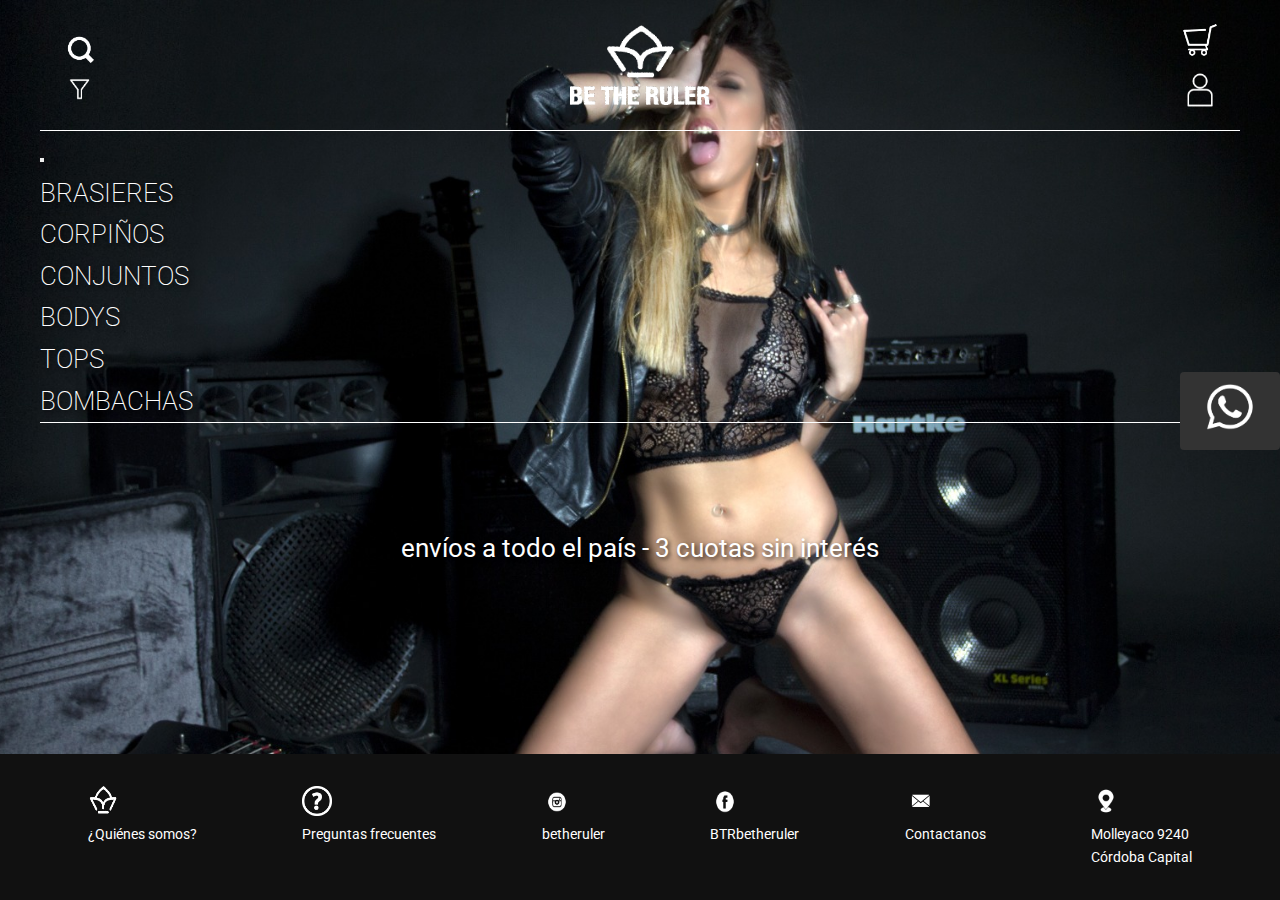
<file: index.html>
<!DOCTYPE html>
<html lang="es">

<head>
    <meta charset="UTF-8" />
    <meta name="viewport" content="width=device-width, initial-scale=1.0" />
    <!-- SEO -->
    <meta name="description" content="Lencería de diseño hecha en Córdoba Capital. Diseños únicos, cómodos y sensuales para mujeres fuertes y seguras. Envíos a todo el país.">
    <meta name="keywords" content="lencería de diseño, lencería Córdoba, ropa interior femenina, lencería sensual, lencería argentina, lencería artesanal, lencería hecha en Córdoba">
    <title>Be The Ruler | Lencería de diseño exclusiva en Córdoba Capital</title>
    <!-- Google font link -->
    <link href="https://fonts.googleapis.com/css2?family=Roboto:ital,wght@0,100..900;1,100..900&display=swap" rel="stylesheet">
    <!-- BS link -->
    <link href="https://cdn.jsdelivr.net/npm/bootstrap@5.3.6/dist/css/bootstrap.min.css" rel="stylesheet" integrity="sha384-4Q6Gf2aSP4eDXB8Miphtr37CMZZQ5oXLH2yaXMJ2w8e2ZtHTl7GptT4jmndRuHDT" crossorigin="anonymous">
    <!-- SASS link -->
    <link rel="stylesheet" href="./style/estilo.css" />
    <!-- Animate CSS link -->
    <link rel="stylesheet" href="https://cdnjs.cloudflare.com/ajax/libs/animate.css/4.1.1/animate.min.css"/>
</head>

<body>
    <!-- Header -->
    <header>
        <!-- estos iconos seran funcionales en el futuro-->
        <div class="top-bar">
            <div class="left-icons">
                <img src="./assets/img/icon-search.png" alt="Buscar" class="icon" />
                <img src="./assets/img/icon-filter.png" alt="Filtrar" class="icon" />
            </div>
            <a href="#" class="logo-container">
                <img src="./assets/img/logo.png" alt="Logo Be The Ruler" class="logo" />
            </a>
            <div class="right-icons">
                <img src="./assets/img/icon-cart.png" alt="Carrito" class="icon" />
                <img src="./assets/img/icon-user.png" alt="Usuario" class="icon" />
            </div>
        </div>

        <nav class="main-nav navbar navbar-expand-lg">
            <div class="container-fluid">
                <button class="navbar-toggler" type="button" data-bs-toggle="collapse" data-bs-target="#mainNavbar" aria-controls="mainNavbar" aria-expanded="false">
                    <span class="navbar-toggler-icon"></span>
                </button>

                <div class="marquee-container">
                    <span class="hero-text-mobile">envíos a todo el país - 3 cuotas sin interés</span>
                </div>

                <div class="collapse navbar-collapse" id="mainNavbar">
                    <ul class="navbar-nav w-100 justify-content-between">
                        <li class="nav-item">
                            <a class="nav-link" href="./pages/brasieres.html">BRASIERES</a>
                        </li>
                        <li class="nav-item">
                            <a class="nav-link" href="./pages/corpinios.html">CORPIÑOS</a>
                        </li>
                        <li class="nav-item">
                            <a class="nav-link" href="./pages/conjuntos.html">CONJUNTOS</a>
                        </li>
                        <li class="nav-item">
                            <a class="nav-link" href="./pages/bodys.html">BODYS</a>
                        </li>
                        <li class="nav-item">
                            <a class="nav-link" href="./pages/tops.html">TOPS</a>
                        </li>
                        <li class="nav-item">
                            <a class="nav-link" href="./pages/bombachas.html">BOMBACHAS</a>
                        </li>
                    </ul>
                </div>
            </div>
        </nav>
    </header>

    <!-- Imagen principal -->
    <main>
        <section class="hero">
            <p class="hero-text">envíos a todo el país - 3 cuotas sin interés</p>
        </section>
    </main>
    <div class="whatsapp-container">
        <a href="https://wa.me/5493513220210" target="_blank" rel="noopener noreferrer">
            <img src="./assets/img/icon-whatsapp.png" alt="WhatsApp" class="whatsapp-icon" />
        </a>
    </div>

    <!-- Footer -->
    <footer>
        <div class="footer-content">
            <!-- Todos estos iconos seran funcionales en el futuro-->
            <div class="footer-item">
                <a href="./pages/nosotros.html">
                    <img src="./assets/img/icon-logo-footer.png" alt="Quienes somos" />
                    <p>¿Quiénes somos?</p>
                </a>
            </div>
            <div class="footer-item">
                <a href="./pages/faqs.html">
                    <img src="./assets/img/icon-question.png" alt="Preguntas frecuentes" />
                    <p>Preguntas frecuentes</p>
                </a>
            </div>
            <div class="footer-item">
                <a href="https://www.instagram.com/betheruler/" target="_blank">
                    <img src="./assets/img/icon-instagram.png" alt="Instagram" />
                    <p>betheruler</p>
                </a>
            </div>
            <div class="footer-item">
                <a href="https://www.facebook.com/BTRbetheruler" target="_blank">
                    <img src="./assets/img/icon-facebook.png" alt="Facebook" />
                    <p>BTRbetheruler</p>
                </a>
            </div>
            <div class="footer-item">
                <a href="./pages/contacto.html">
                    <img src="./assets/img/icon-email.png" alt="Contacto" />
                    <p>Contactanos</p>
                </a>
            </div>
            <div class="footer-item">
                <a href="./pages/ubicacion.html">
                    <img src="./assets/img/icon-location.png" alt="Ubicación" />
                    <p>Molleyaco 9240<br />Córdoba Capital</p>
                </a>
            </div>
        </div>
    </footer>
    <!-- BS script -->
    <script src="https://cdn.jsdelivr.net/npm/bootstrap@5.3.6/dist/js/bootstrap.bundle.min.js" integrity="sha384-j1CDi7MgGQ12Z7Qab0qlWQ/Qqz24Gc6BM0thvEMVjHnfYGF0rmFCozFSxQBxwHKO" crossorigin="anonymous"></script>
</body>

</html>
</file>
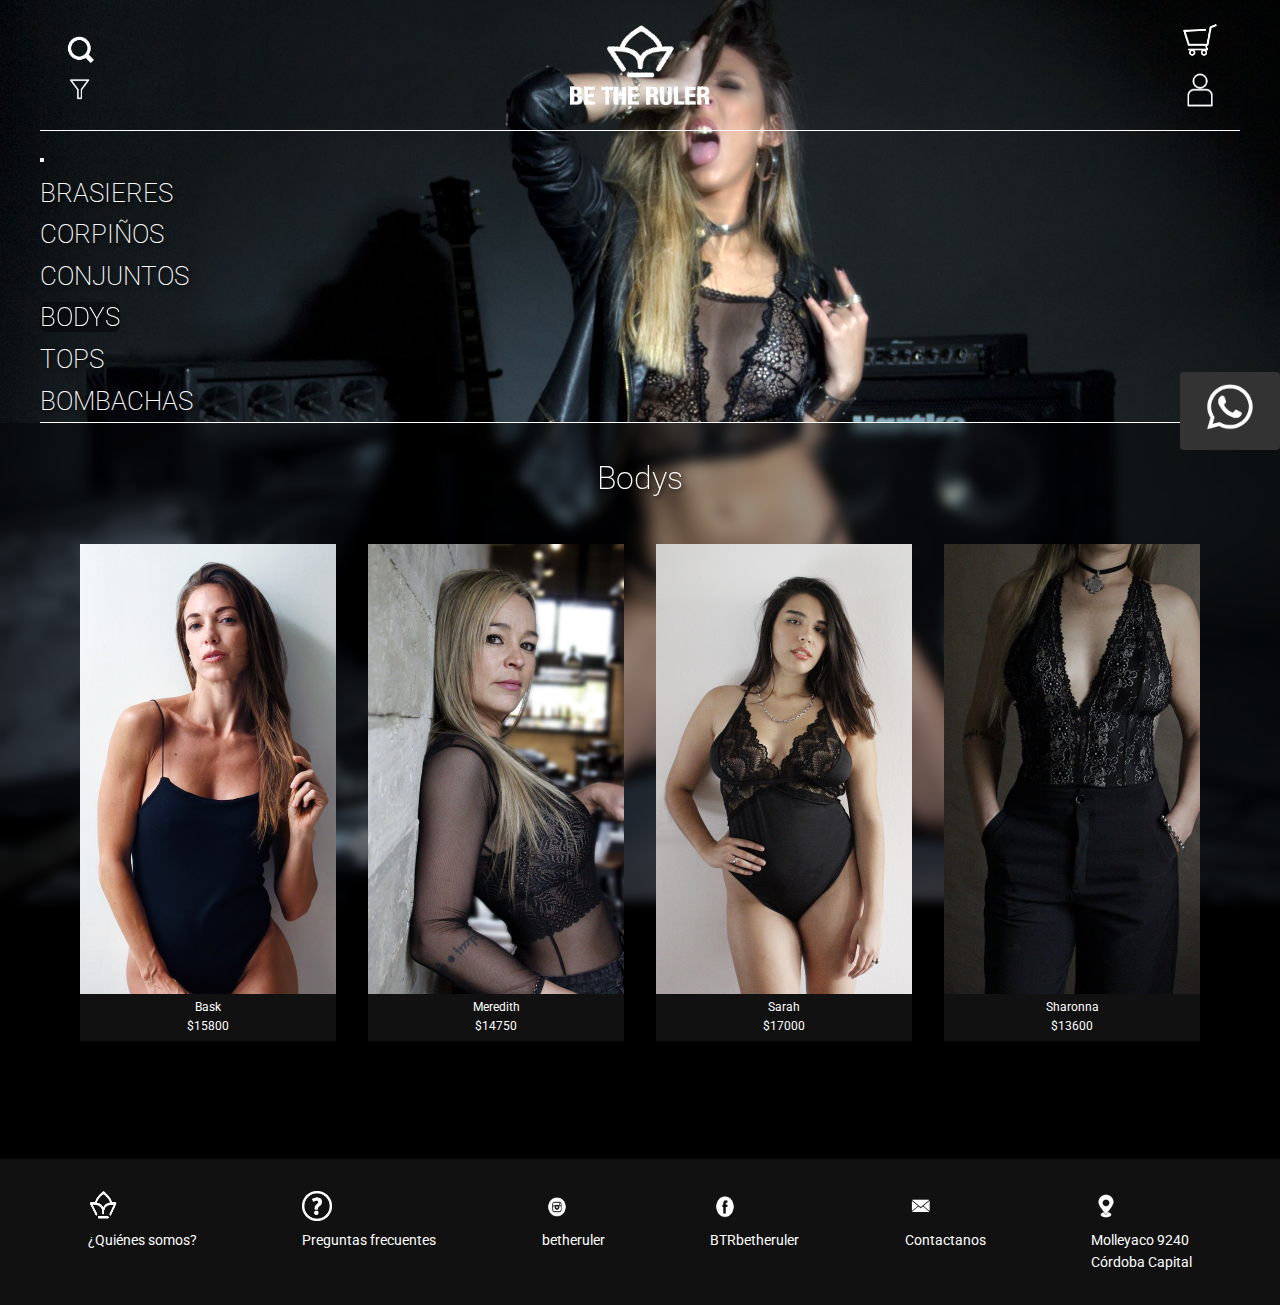
<file: pages/bodys.html>
<!DOCTYPE html>
<html lang="es">

<head>
    <meta charset="UTF-8" />
    <meta name="viewport" content="width=device-width, initial-scale=1.0" />
    <!-- SEO -->
    <meta name="description" content="Explorá nuestra colección de bodys de lencería de diseño. Sensuales, cómodos y hechos en Córdoba con materiales de alta calidad.">
    <meta name="keywords" content="bodys de lencería, lencería sensual, bodys cómodos, lencería de diseño Córdoba, ropa interior femenina, bodys de encaje, bodys hechos en Argentina">
    <title>Be The Ruler | Bodys de lencería sensual y cómoda en Córdoba</title>
    <!-- Google font link -->
    <link href="https://fonts.googleapis.com/css2?family=Roboto:ital,wght@0,100..900;1,100..900&display=swap" rel="stylesheet">
     <!-- BS link -->
     <link href="https://cdn.jsdelivr.net/npm/bootstrap@5.3.6/dist/css/bootstrap.min.css" rel="stylesheet" integrity="sha384-4Q6Gf2aSP4eDXB8Miphtr37CMZZQ5oXLH2yaXMJ2w8e2ZtHTl7GptT4jmndRuHDT" crossorigin="anonymous">
     <!-- SASS link -->
     <link rel="stylesheet" href="../style/estilo.css" />
     <!-- Animate CSS link -->
    <link rel="stylesheet" href="https://cdnjs.cloudflare.com/ajax/libs/animate.css/4.1.1/animate.min.css"/>
</head>

<body>
    <!-- Header -->
    <header>
        <div class="top-bar">
            <div class="left-icons">
                <img src="../assets/img/icon-search.png" alt="Buscar" class="icon" />
                <img src="../assets/img/icon-filter.png" alt="Filtrar" class="icon" />
            </div>
            <a href="../index.html" class="logo-container">
                <img src="../assets/img/logo.png" alt="Logo Be The Ruler" class="logo" />
            </a>
            <div class="right-icons">
                <img src="../assets/img/icon-cart.png" alt="Carrito" class="icon" />
                <img src="../assets/img/icon-user.png" alt="Usuario" class="icon" />
            </div>
        </div>

         <nav class="main-nav navbar navbar-expand-lg">
            <div class="container-fluid">
                <button class="navbar-toggler" type="button" data-bs-toggle="collapse" data-bs-target="#mainNavbar" aria-controls="mainNavbar" aria-expanded="false">
                    <span class="navbar-toggler-icon"></span>
                </button>
                <span class="mobile-title">BODYS</span>

                <div class="collapse navbar-collapse" id="mainNavbar">
                    <ul class="navbar-nav w-100 justify-content-between">
                        <li class="nav-item">
                            <a class="nav-link" href="../pages/brasieres.html">BRASIERES</a>
                        </li>
                        <li class="nav-item">
                            <a class="nav-link" href="../pages/corpinios.html">CORPIÑOS</a>
                        </li>
                        <li class="nav-item">
                            <a class="nav-link" href="../pages/conjuntos.html">CONJUNTOS</a>
                        </li>
                        <li class="nav-item">
                            <a class="nav-link active" href="#">BODYS</a>
                        </li>
                        <li class="nav-item">
                            <a class="nav-link" href="../pages/tops.html">TOPS</a>
                        </li>
                        <li class="nav-item">
                            <a class="nav-link" href="../pages/bombachas.html">BOMBACHAS</a>
                        </li>
                    </ul>
                </div>
            </div>
        </nav>
    </header>

    <main class="main-content">
        <!-- cada producto llevará a una pagina detalle -->
        <h1 class="title-section">Bodys</h1>
        <section class="product-grid">
            <article class="product-card">
                <img src="../assets/img/bodys/bask.jpg" alt=" Body negro de tela waffle bask" />
                <div class="product-info">
                    <p>Bask</p>
                    <p>$15800</p>
                </div>
            </article>

            <article class="product-card">
                <img src="../assets/img/bodys/meredith.jpg" alt="Body negro de microtul meredith" />
                <div class="product-info">
                    <p>Meredith</p>
                    <p>$14750</p>
                </div>
            </article>

            <article class="product-card">
                <img src="../assets/img/bodys/sarah.jpg" alt="Body negro de lycra y puntilla sarah" />
                <div class="product-info">
                    <p>Sarah</p>
                    <p>$17000</p>
                </div>
            </article>

            <article class="product-card">
                <img src="../assets/img/bodys/sharonna.jpg" alt="Body negro de lycra y puntilla sharonna" />
                <div class="product-info">
                    <p>Sharonna</p>
                    <p>$13600</p>
                </div>
            </article>
        </section>
    </main>
    <div class="whatsapp-container">
        <a href="https://wa.me/5493513220210" target="_blank" rel="noopener noreferrer">
            <img src="../assets/img/icon-whatsapp.png" alt="WhatsApp" class="whatsapp-icon" />
        </a>
    </div>

    <!-- Footer -->
    <footer>
        <div class="footer-content">
            <div class="footer-item">
                <a href="../pages/nosotros.html">
                    <img src="../assets/img/icon-logo-footer.png" alt="Quienes somos" />
                    <p>¿Quiénes somos?</p>
                </a>
            </div>
            <div class="footer-item">
                <a href="../pages/faqs.html">
                    <img src="../assets/img/icon-question.png" alt="Preguntas frecuentes" />
                    <p>Preguntas frecuentes</p>
                </a>
            </div>
            <div class="footer-item">
                <a href="https://www.instagram.com/betheruler/" target="_blank">
                    <img src="../assets/img/icon-instagram.png" alt="Instagram" />
                    <p>betheruler</p>
                </a>
            </div>
            <div class="footer-item">
                <a href="https://www.facebook.com/BTRbetheruler" target="_blank">
                    <img src="../assets/img/icon-facebook.png" alt="Facebook" />
                    <p>BTRbetheruler</p>
                </a>
            </div>
            <div class="footer-item">
                <a href="../pages/contacto.html">
                    <img src="../assets/img/icon-email.png" alt="Contacto" />
                    <p>Contactanos</p>
                </a>
            </div>
            <div class="footer-item">
                <a href="../pages/ubicacion.html">
                    <img src="../assets/img/icon-location.png" alt="Ubicación" />
                    <p>Molleyaco 9240<br />Córdoba Capital</p>
                </a>
            </div>
        </div>
    </footer>
    <!-- BS script -->
    <script src="https://cdn.jsdelivr.net/npm/bootstrap@5.3.6/dist/js/bootstrap.bundle.min.js" integrity="sha384-j1CDi7MgGQ12Z7Qab0qlWQ/Qqz24Gc6BM0thvEMVjHnfYGF0rmFCozFSxQBxwHKO" crossorigin="anonymous"></script>
</body>

</html>
</file>
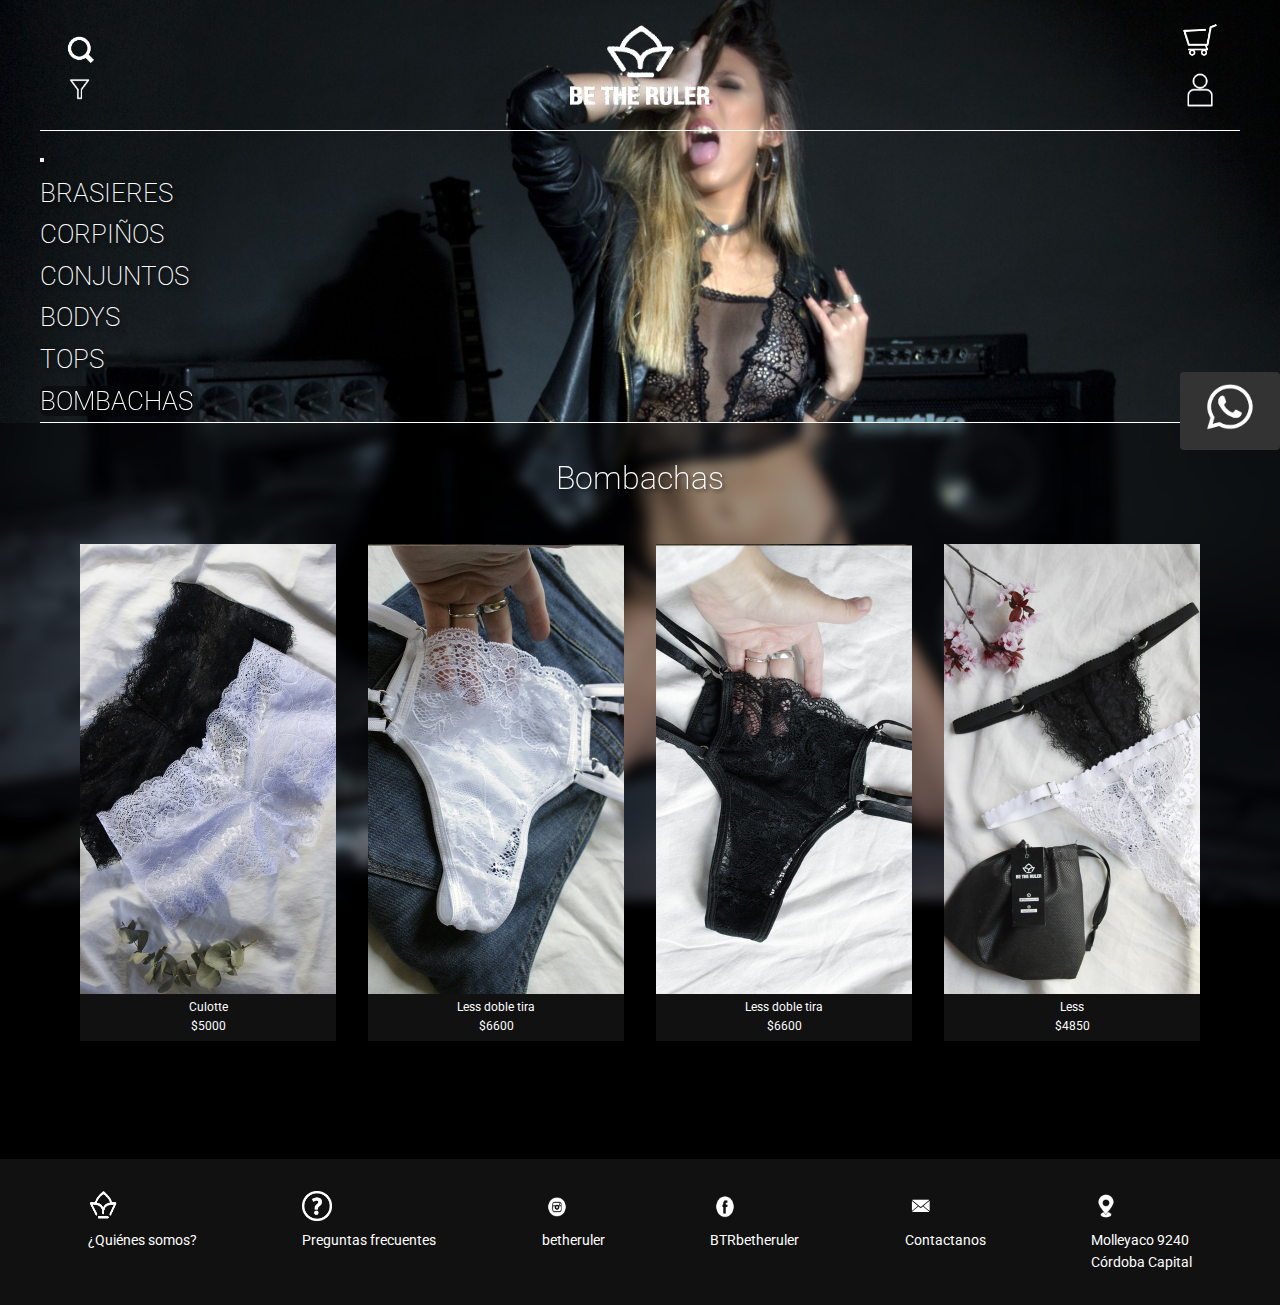
<file: pages/bombachas.html>
<!DOCTYPE html>
<html lang="es">

<head>
    <meta charset="UTF-8" />
    <meta name="viewport" content="width=device-width, initial-scale=1.0" />
    <!-- SEO -->
    <meta name="description" content="Descubrí nuestras bombachas de diseño: cómodas, sensuales y confeccionadas en Córdoba con materiales premium. Para mujeres auténticas y seguras.">
    <meta name="keywords" content="bombachas de diseño, lencería femenina, ropa interior cómoda, bombachas sensuales, lencería Córdoba, bombachas hechas en Argentina, ropa interior artesanal">
    <title>Be The Ruler | Bombachas de diseño en Córdoba</title>
    <!-- Google font link -->
    <link href="https://fonts.googleapis.com/css2?family=Roboto:ital,wght@0,100..900;1,100..900&display=swap" rel="stylesheet">
    <!-- BS link -->
    <link href="https://cdn.jsdelivr.net/npm/bootstrap@5.3.6/dist/css/bootstrap.min.css" rel="stylesheet" integrity="sha384-4Q6Gf2aSP4eDXB8Miphtr37CMZZQ5oXLH2yaXMJ2w8e2ZtHTl7GptT4jmndRuHDT" crossorigin="anonymous">
    <!-- SASS link -->
    <link rel="stylesheet" href="../style/estilo.css" />
    <!-- Animate CSS link -->
    <link rel="stylesheet" href="https://cdnjs.cloudflare.com/ajax/libs/animate.css/4.1.1/animate.min.css"/>
</head>

<body>
    <!-- Header -->
    <header>
        <div class="top-bar">
            <div class="left-icons">
                <img src="../assets/img/icon-search.png" alt="Buscar" class="icon" />
                <img src="../assets/img/icon-filter.png" alt="Filtrar" class="icon" />
            </div>
            <a href="../index.html" class="logo-container">
                <img src="../assets/img/logo.png" alt="Logo Be The Ruler" class="logo" />
            </a>
            <div class="right-icons">
                <img src="../assets/img/icon-cart.png" alt="Carrito" class="icon" />
                <img src="../assets/img/icon-user.png" alt="Usuario" class="icon" />
            </div>
        </div>

        <nav class="main-nav navbar navbar-expand-lg">
            <div class="container-fluid">
                <button class="navbar-toggler" type="button" data-bs-toggle="collapse" data-bs-target="#mainNavbar" aria-controls="mainNavbar" aria-expanded="false">
                    <span class="navbar-toggler-icon"></span>
                </button>
                <span class="mobile-title">BOMBACHAS</span>

                <div class="collapse navbar-collapse" id="mainNavbar">
                    <ul class="navbar-nav w-100 justify-content-between">
                        <li class="nav-item">
                            <a class="nav-link" href="../pages/brasieres.html">BRASIERES</a>
                        </li>
                        <li class="nav-item">
                            <a class="nav-link" href="../pages/corpinios.html">CORPIÑOS</a>
                        </li>
                        <li class="nav-item">
                            <a class="nav-link" href="../pages/conjuntos.html">CONJUNTOS</a>
                        </li>
                        <li class="nav-item">
                            <a class="nav-link" href="../pages/bodys.html">BODYS</a>
                        </li>
                        <li class="nav-item">
                            <a class="nav-link" href="../pages/tops.html">TOPS</a>
                        </li>
                        <li class="nav-item">
                            <a class="nav-link active" href="#">BOMBACHAS</a>
                        </li>
                    </ul>
                </div>
            </div>
        </nav>
    </header>

    <main class="main-content">
        <!-- cada producto llevará a una pagina detalle -->
        <h1 class="title-section">Bombachas</h1>
        <section class="product-grid">
            <article class="product-card">
                <img src="../assets/img/bombachas/culotte.jpg" alt="Pack de culottes blanco y negro de puntilla" />
                <div class="product-info">
                    <p>Culotte</p>
                    <p>$5000</p>
                </div>
            </article>

            <article class="product-card">
                <img src="../assets/img/bombachas/doble-tira-blanco.jpg" alt="Less blanco doble tira de puntilla y lycra" />
                <div class="product-info">
                    <p>Less doble tira</p>
                    <p>$6600</p>
                </div>
            </article>

            <article class="product-card">
                <img src="../assets/img/bombachas/doble-tira.jpg" alt="Less negro doble tira de puntilla y lycra" />
                <div class="product-info">
                    <p>Less doble tira</p>
                    <p>$6600</p>
                </div>
            </article>

            <article class="product-card">
                <img src="../assets/img/bombachas/less.jpg" alt="Pack de less blanco y negro de puntilla" />
                <div class="product-info">
                    <p>Less</p>
                    <p>$4850</p>
                </div>
            </article>
        </section>
    </main>
    <div class="whatsapp-container">
        <a href="https://wa.me/5493513220210" target="_blank" rel="noopener noreferrer">
            <img src="../assets/img/icon-whatsapp.png" alt="WhatsApp" class="whatsapp-icon" />
        </a>
    </div>

    <!-- Footer -->
    <footer>
        <div class="footer-content">
            <div class="footer-item">
                <a href="../pages/nosotros.html">
                    <img src="../assets/img/icon-logo-footer.png" alt="Quienes somos" />
                    <p>¿Quiénes somos?</p>
                </a>
            </div>
            <div class="footer-item">
                <a href="../pages/faqs.html">
                    <img src="../assets/img/icon-question.png" alt="Preguntas frecuentes" />
                    <p>Preguntas frecuentes</p>
                </a>
            </div>
            <div class="footer-item">
                <a href="https://www.instagram.com/betheruler/" target="_blank">
                    <img src="../assets/img/icon-instagram.png" alt="Instagram" />
                    <p>betheruler</p>
                </a>
            </div>
            <div class="footer-item">
                <a href="https://www.facebook.com/BTRbetheruler" target="_blank">
                    <img src="../assets/img/icon-facebook.png" alt="Facebook" />
                    <p>BTRbetheruler</p>
                </a>
            </div>
            <div class="footer-item">
                <a href="../pages/contacto.html">
                    <img src="../assets/img/icon-email.png" alt="Contacto" />
                    <p>Contactanos</p>
                </a>
            </div>
            <div class="footer-item">
                <a href="../pages/ubicacion.html">
                    <img src="../assets/img/icon-location.png" alt="Ubicación" />
                    <p>Molleyaco 9240<br />Córdoba Capital</p>
                </a>
            </div>
        </div>
    </footer>
    <!-- BS script -->
    <script src="https://cdn.jsdelivr.net/npm/bootstrap@5.3.6/dist/js/bootstrap.bundle.min.js" integrity="sha384-j1CDi7MgGQ12Z7Qab0qlWQ/Qqz24Gc6BM0thvEMVjHnfYGF0rmFCozFSxQBxwHKO" crossorigin="anonymous"></script>
</body>

</html>
</file>
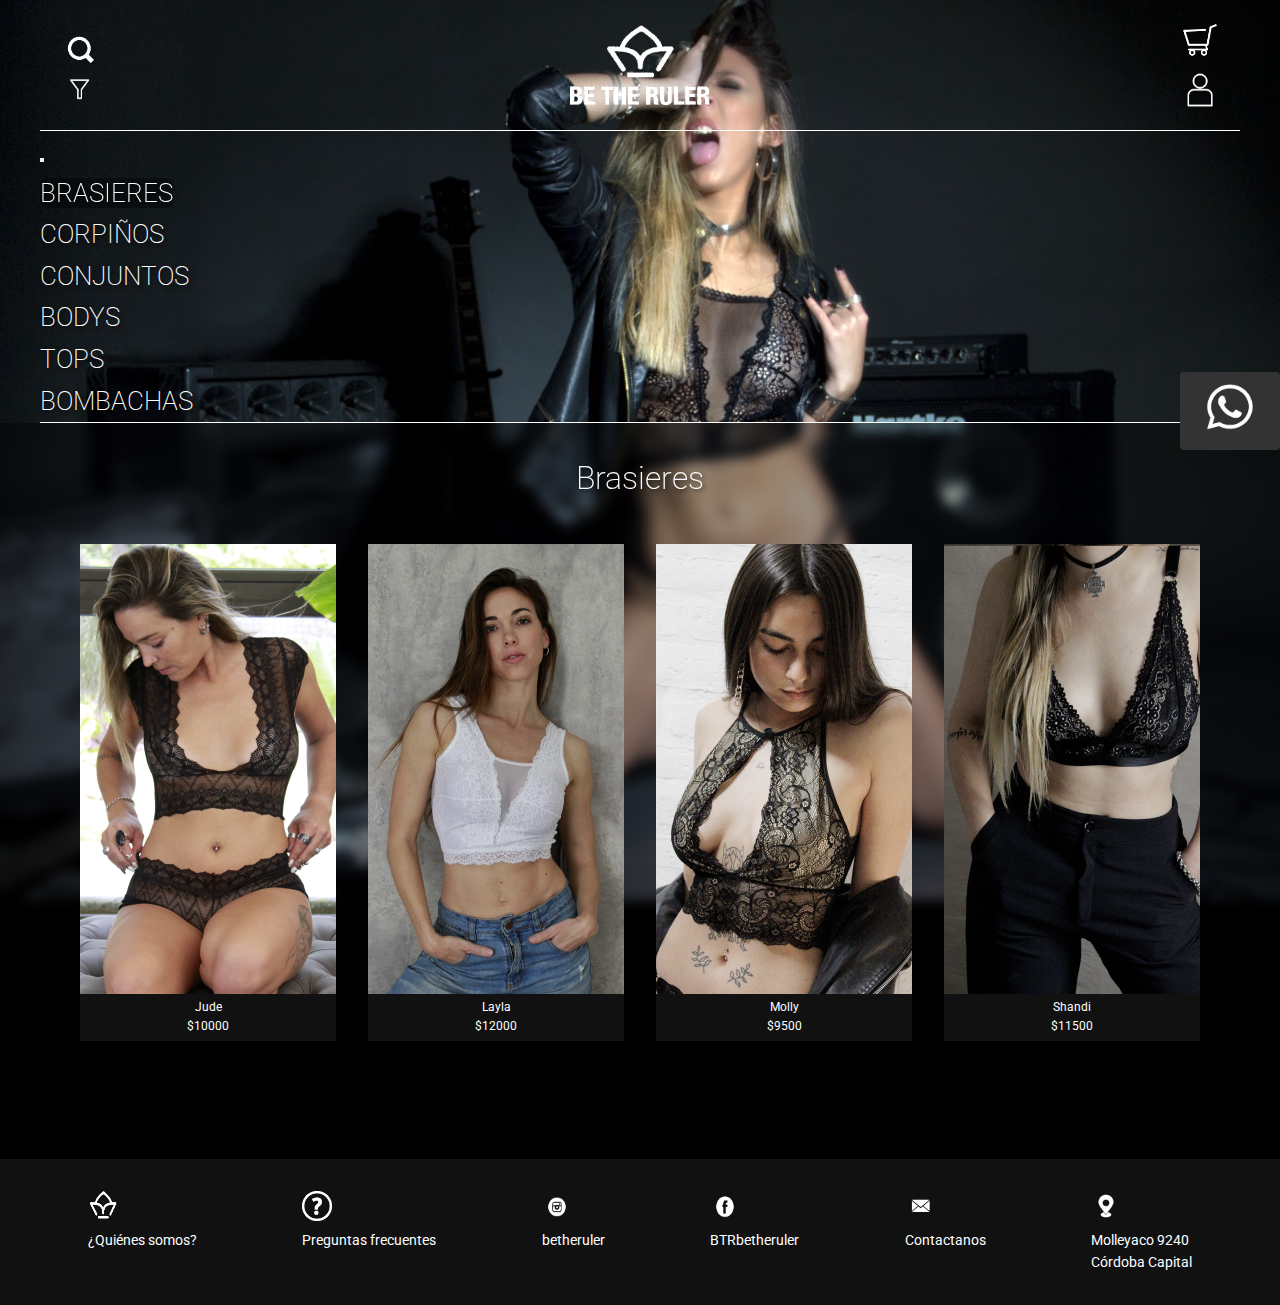
<file: pages/brasieres.html>
<!DOCTYPE html>
<html lang="es">

<head>
    <meta charset="UTF-8" />
    <meta name="viewport" content="width=device-width, initial-scale=1.0" />
    <!-- SEO -->
    <meta name="description" content="Brasieres de diseño únicos, confeccionados en Córdoba con materiales de alta calidad. Comodidad, estilo y sensualidad en cada prenda.">
    <meta name="keywords" content="brasieres de diseño, corpiños de lencería, lencería Córdoba, brasieres sensuales, ropa interior femenina, brasieres cómodos, brasieres hechos en Argentina">
    <title>Be The Ruler | Brasieres de alta calidad y diseño en Córdoba</title>
    <!-- Google font link -->
    <link href="https://fonts.googleapis.com/css2?family=Roboto:ital,wght@0,100..900;1,100..900&display=swap" rel="stylesheet">
    <!-- BS link -->
    <link href="https://cdn.jsdelivr.net/npm/bootstrap@5.3.6/dist/css/bootstrap.min.css" rel="stylesheet" integrity="sha384-4Q6Gf2aSP4eDXB8Miphtr37CMZZQ5oXLH2yaXMJ2w8e2ZtHTl7GptT4jmndRuHDT" crossorigin="anonymous">
    <!-- SASS link -->
    <link rel="stylesheet" href="../style/estilo.css" />
    <!-- Animate CSS link -->
    <link rel="stylesheet" href="https://cdnjs.cloudflare.com/ajax/libs/animate.css/4.1.1/animate.min.css"/>
</head>

<body>
    <!-- Header -->
    <header>
        <div class="top-bar">
            <div class="left-icons">
                <img src="../assets/img/icon-search.png" alt="Buscar" class="icon" />
                <img src="../assets/img/icon-filter.png" alt="Filtrar" class="icon" />
            </div>
            <a href="../index.html" class="logo-container">
                <img src="../assets/img/logo.png" alt="Logo Be The Ruler" class="logo" />
            </a>
            <div class="right-icons">
                <img src="../assets/img/icon-cart.png" alt="Carrito" class="icon" />
                <img src="../assets/img/icon-user.png" alt="Usuario" class="icon" />
            </div>
        </div>

        <nav class="main-nav navbar navbar-expand-lg">
            <div class="container-fluid">
                <button class="navbar-toggler" type="button" data-bs-toggle="collapse" data-bs-target="#mainNavbar" aria-controls="mainNavbar" aria-expanded="false">
                    <span class="navbar-toggler-icon"></span>
                </button>
                <span class="mobile-title">BRASIERES</span>

                <div class="collapse navbar-collapse" id="mainNavbar">
                    <ul class="navbar-nav w-100 justify-content-between">
                        <li class="nav-item">
                            <a class="nav-link active" href="#">BRASIERES</a>
                        </li>
                        <li class="nav-item">
                            <a class="nav-link" href="../pages/corpinios.html">CORPIÑOS</a>
                        </li>
                        <li class="nav-item">
                            <a class="nav-link" href="../pages/conjuntos.html">CONJUNTOS</a>
                        </li>
                        <li class="nav-item">
                            <a class="nav-link" href="../pages/bodys.html">BODYS</a>
                        </li>
                        <li class="nav-item">
                            <a class="nav-link" href="../pages/tops.html">TOPS</a>
                        </li>
                        <li class="nav-item">
                            <a class="nav-link" href="../pages/bombachas.html">BOMBACHAS</a>
                        </li>
                    </ul>
                </div>
            </div>
        </nav>
    </header>

    <main class="main-content">
        <!-- cada producto llevará a una pagina detalle -->
        <h1 class="title-section">Brasieres</h1>
        <section class="product-grid">
            <article class="product-card">
                <img src="../assets/img/brasieres/jude.jpg" alt="Brasiere negro de puntilla jude" />
                <div class="product-info">
                    <p>Jude</p>
                    <p>$10000</p>
                </div>
            </article>

            <article class="product-card">
                <img src="../assets/img/brasieres/layla.jpg" alt="Brasiere blanco de puntilla y microtul layla" />
                <div class="product-info">
                    <p>Layla</p>
                    <p>$12000</p>
                </div>
            </article>

            <article class="product-card">
                <img src="../assets/img/brasieres/molly.jpg" alt="Brasiere negro de puntilla forrado con muselina molly" />
                <div class="product-info">
                    <p>Molly</p>
                    <p>$9500</p>
                </div>
            </article>

            <article class="product-card">
                <img src="../assets/img/brasieres/shandi.jpg" alt="Brasiere negro de puntilla forrado con muselina shandi" />
                <div class="product-info">
                    <p>Shandi</p>
                    <p>$11500</p>
                </div>
            </article>
        </section>
    </main>
    <div class="whatsapp-container">
        <a href="https://wa.me/5493513220210" target="_blank" rel="noopener noreferrer">
            <img src="../assets/img/icon-whatsapp.png" alt="WhatsApp" class="whatsapp-icon" />
        </a>
    </div>

    <!-- Footer -->
    <footer>
        <div class="footer-content">
            <div class="footer-item">
                <a href="../pages/nosotros.html">
                    <img src="../assets/img/icon-logo-footer.png" alt="Quienes somos" />
                    <p>¿Quiénes somos?</p>
                </a>
            </div>
            <div class="footer-item">
                <a href="../pages/faqs.html">
                    <img src="../assets/img/icon-question.png" alt="Preguntas frecuentes" />
                    <p>Preguntas frecuentes</p>
                </a>
            </div>
            <div class="footer-item">
                <a href="https://www.instagram.com/betheruler/" target="_blank">
                    <img src="../assets/img/icon-instagram.png" alt="Instagram" />
                    <p>betheruler</p>
                </a>
            </div>
            <div class="footer-item">
                <a href="https://www.facebook.com/BTRbetheruler" target="_blank">
                    <img src="../assets/img/icon-facebook.png" alt="Facebook" />
                    <p>BTRbetheruler</p>
                </a>
            </div>
            <div class="footer-item">
                <a href="../pages/contacto.html">
                    <img src="../assets/img/icon-email.png" alt="Contacto" />
                    <p>Contactanos</p>
                </a>
            </div>
            <div class="footer-item">
                <a href="../pages/ubicacion.html">
                    <img src="../assets/img/icon-location.png" alt="Ubicación" />
                    <p>Molleyaco 9240<br />Córdoba Capital</p>
                </a>
            </div>
        </div>
    </footer>
    <!-- BS script -->
    <script src="https://cdn.jsdelivr.net/npm/bootstrap@5.3.6/dist/js/bootstrap.bundle.min.js" integrity="sha384-j1CDi7MgGQ12Z7Qab0qlWQ/Qqz24Gc6BM0thvEMVjHnfYGF0rmFCozFSxQBxwHKO" crossorigin="anonymous"></script>
</body>

</html>
</file>
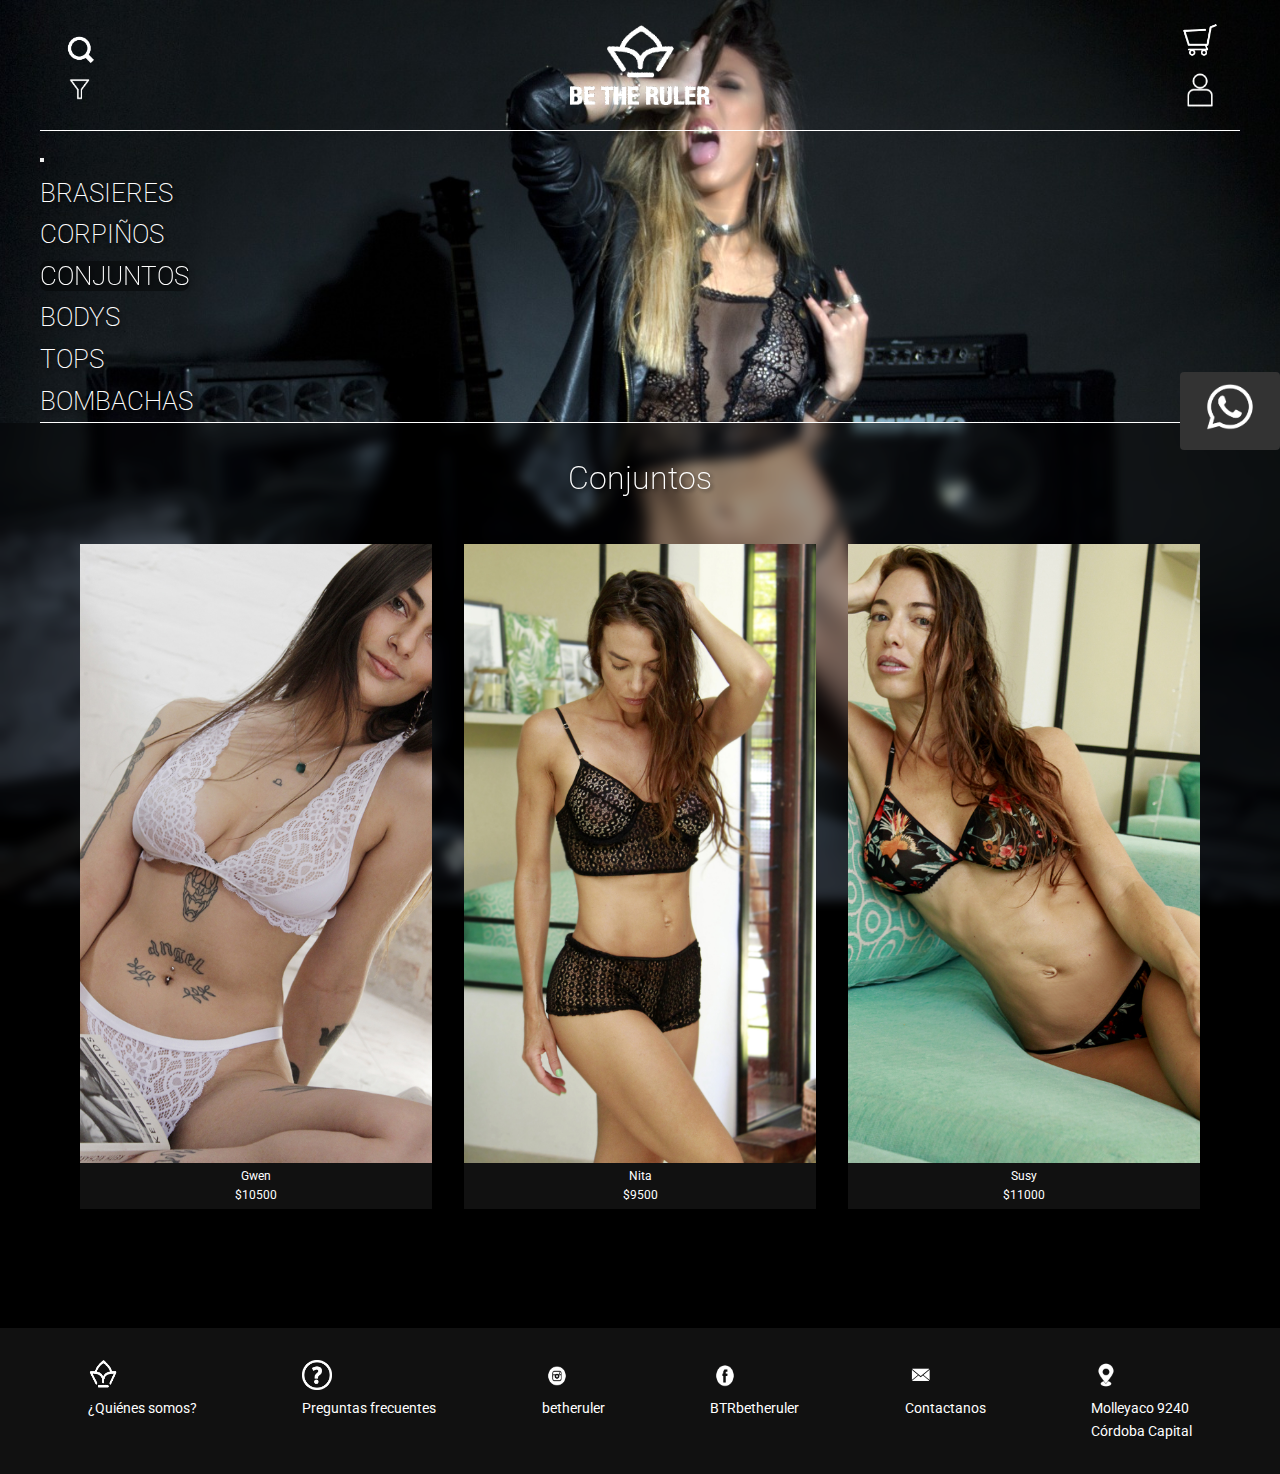
<file: pages/conjuntos.html>
<!DOCTYPE html>
<html lang="es">

<head>
    <meta charset="UTF-8" />
    <meta name="viewport" content="width=device-width, initial-scale=1.0" />
    <!-- SEO -->
    <meta name="description" content="Conjuntos de lencería de diseño exclusivos, confeccionados en Córdoba con detalles únicos y materiales premium para mujeres auténticas y seguras.">
    <meta name="keywords" content="conjuntos de lencería, lencería de diseño Córdoba, ropa interior femenina, conjuntos sensuales, lencería artesanal, conjuntos hechos en Argentina">
    <title>Be The Ruler | Conjuntos de lencería exclusivos en Córdoba</title>
    <!-- Google font link -->
    <link href="https://fonts.googleapis.com/css2?family=Roboto:ital,wght@0,100..900;1,100..900&display=swap" rel="stylesheet">
    <!-- BS link -->
    <link href="https://cdn.jsdelivr.net/npm/bootstrap@5.3.6/dist/css/bootstrap.min.css" rel="stylesheet" integrity="sha384-4Q6Gf2aSP4eDXB8Miphtr37CMZZQ5oXLH2yaXMJ2w8e2ZtHTl7GptT4jmndRuHDT" crossorigin="anonymous">
    <!-- SASS link -->
    <link rel="stylesheet" href="../style/estilo.css" />
    <!-- Animate CSS link -->
    <link rel="stylesheet" href="https://cdnjs.cloudflare.com/ajax/libs/animate.css/4.1.1/animate.min.css"/>
</head>

<body>
    <!-- Header -->
    <header>
       <div class="top-bar">
            <div class="left-icons">
                <img src="../assets/img/icon-search.png" alt="Buscar" class="icon" />
                <img src="../assets/img/icon-filter.png" alt="Filtrar" class="icon" />
            </div>
            <a href="../index.html" class="logo-container">
                <img src="../assets/img/logo.png" alt="Logo Be The Ruler" class="logo" />
            </a>
            <div class="right-icons">
                <img src="../assets/img/icon-cart.png" alt="Carrito" class="icon" />
                <img src="../assets/img/icon-user.png" alt="Usuario" class="icon" />
            </div>
        </div>

        <nav class="main-nav navbar navbar-expand-lg">
            <div class="container-fluid">
                <button class="navbar-toggler" type="button" data-bs-toggle="collapse" data-bs-target="#mainNavbar" aria-controls="mainNavbar" aria-expanded="false">
                    <span class="navbar-toggler-icon"></span>
                </button>
                <span class="mobile-title">CONJUNTOS</span>

                <div class="collapse navbar-collapse" id="mainNavbar">
                    <ul class="navbar-nav w-100 justify-content-between">
                        <li class="nav-item">
                            <a class="nav-link" href="../pages/brasieres.html">BRASIERES</a>
                        </li>
                        <li class="nav-item">
                            <a class="nav-link" href="../pages/corpinios.html">CORPIÑOS</a>
                        </li>
                        <li class="nav-item">
                            <a class="nav-link active" href="#">CONJUNTOS</a>
                        </li>
                        <li class="nav-item">
                            <a class="nav-link" href="../pages/bodys.html">BODYS</a>
                        </li>
                        <li class="nav-item">
                            <a class="nav-link" href="../pages/tops.html">TOPS</a>
                        </li>
                        <li class="nav-item">
                            <a class="nav-link" href="../pages/bombachas.html">BOMBACHAS</a>
                        </li>
                    </ul>
                </div>
            </div>
        </nav>
    </header>

   <main class="main-content">
        <!-- cada producto llevará a una pagina detalle -->
        <h1 class="title-section">Conjuntos</h1>
        <section class="product-grid">
            <article class="product-card">
                <img src="../assets/img/conjuntos/gwen.jpg" alt="Conjunto blanco de puntilla y lycra gwen" />
                <div class="product-info">
                    <p>Gwen</p>
                    <p>$10500</p>
                </div>
            </article>

            <article class="product-card">
                <img src="../assets/img/conjuntos/nita.jpg" alt="Conjunto negro de encaje nita" />
                <div class="product-info">
                    <p>Nita</p>
                    <p>$9500</p>
                </div>
            </article>

            <article class="product-card">
                <img src="../assets/img/conjuntos/susy.jpg" alt="Conjunto de microtul estampado susy" />
                <div class="product-info">
                    <p>Susy</p>
                    <p>$11000</p>
                </div>
            </article>
        </section>
    </main>
    <div class="whatsapp-container">
        <a href="https://wa.me/5493513220210" target="_blank" rel="noopener noreferrer">
            <img src="../assets/img/icon-whatsapp.png" alt="WhatsApp" class="whatsapp-icon" />
        </a>
    </div>

    <!-- Footer -->
    <footer>
        <div class="footer-content">
            <div class="footer-item">
                <a href="../pages/nosotros.html">
                    <img src="../assets/img/icon-logo-footer.png" alt="Quienes somos" />
                    <p>¿Quiénes somos?</p>
                </a>
            </div>
            <div class="footer-item">
                 <a href="../pages/faqs.html">
                     <img src="../assets/img/icon-question.png" alt="Preguntas frecuentes" />
                     <p>Preguntas frecuentes</p>
                 </a>
            </div>
            <div class="footer-item">
                <a href="https://www.instagram.com/betheruler/" target="_blank">
                    <img src="../assets/img/icon-instagram.png" alt="Instagram" />
                    <p>betheruler</p>
                </a>
            </div>
            <div class="footer-item">
                <a href="https://www.facebook.com/BTRbetheruler" target="_blank">
                    <img src="../assets/img/icon-facebook.png" alt="Facebook" />
                    <p>BTRbetheruler</p>
                </a>
            </div>
            <div class="footer-item">
                <a href="../pages/contacto.html">
                    <img src="../assets/img/icon-email.png" alt="Contacto" />
                    <p>Contactanos</p>
                </a>
            </div>
            <div class="footer-item">
                <a href="../pages/ubicacion.html">
                    <img src="../assets/img/icon-location.png" alt="Ubicación" />
                    <p>Molleyaco 9240<br />Córdoba Capital</p>
                </a>
            </div>
        </div>
    </footer>
    <!-- BS script -->
    <script src="https://cdn.jsdelivr.net/npm/bootstrap@5.3.6/dist/js/bootstrap.bundle.min.js" integrity="sha384-j1CDi7MgGQ12Z7Qab0qlWQ/Qqz24Gc6BM0thvEMVjHnfYGF0rmFCozFSxQBxwHKO" crossorigin="anonymous"></script>
</body>

</html>
</file>
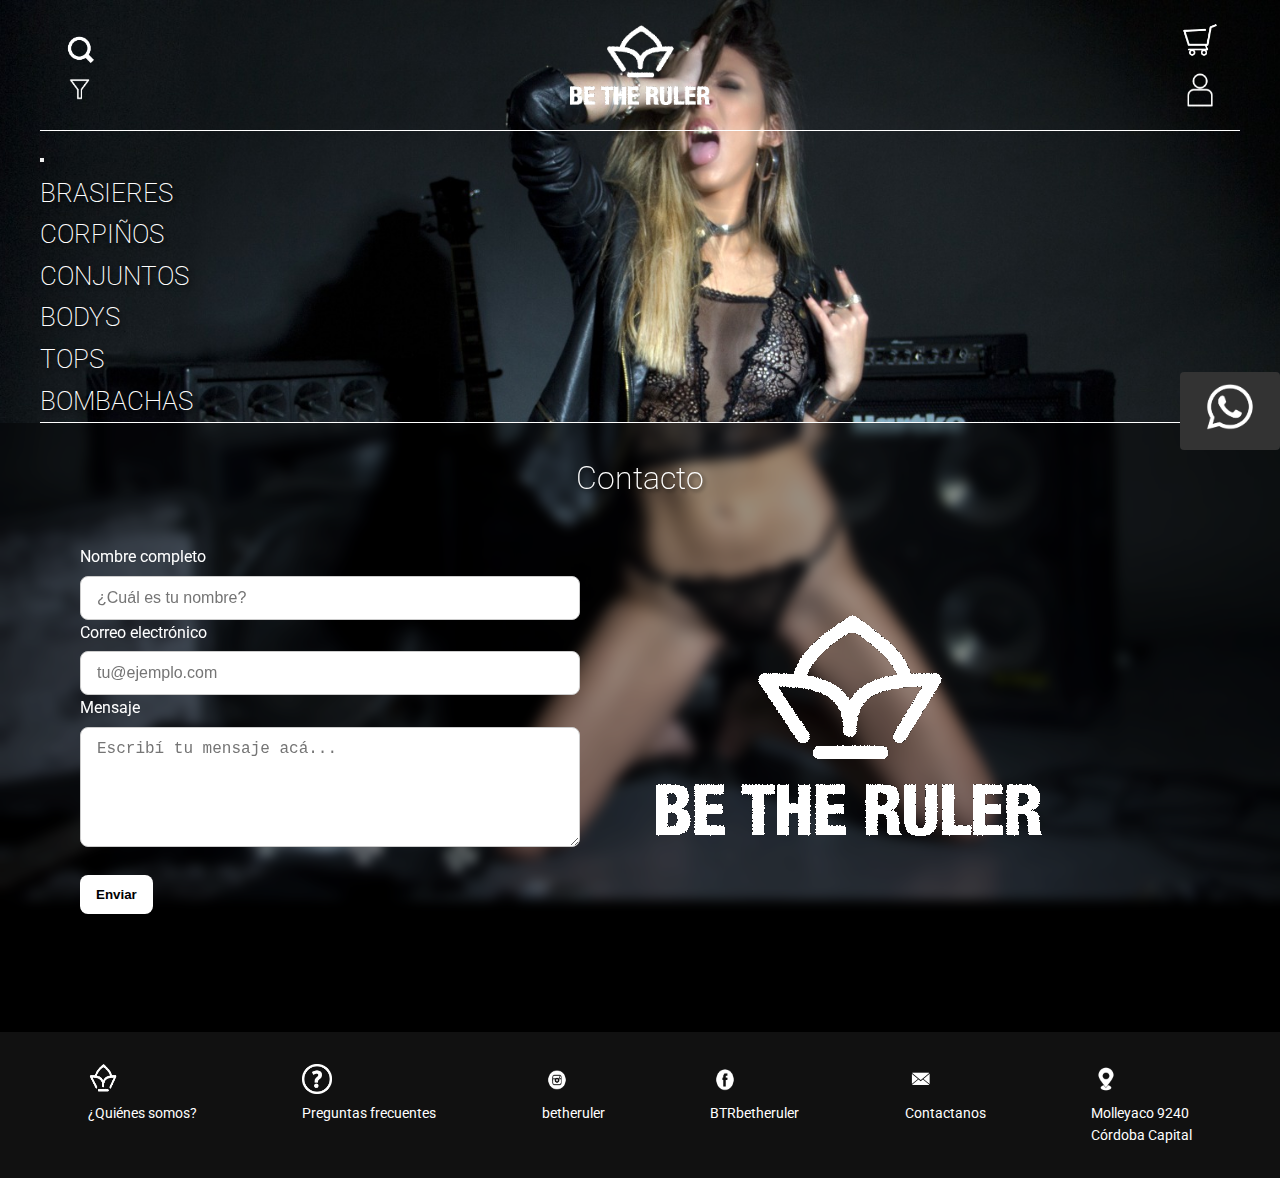
<file: pages/contacto.html>
<!DOCTYPE html>
<html lang="es">

<head>
    <meta charset="UTF-8" />
    <meta name="viewport" content="width=device-width, initial-scale=1.0" />
    <!-- SEO -->
    <meta name="description" content="¿Querés saber más o necesitás ayuda con tu compra? Contactanos por WhatsApp, Instagram, Facebook o completá el formulario. Estamos para ayudarte.">
    <meta name="keywords" content="contacto lencería, atención al cliente, WhatsApp lencería, tienda de lencería Córdoba, soporte tienda online">
    <title>Be The Ruler | Contacto - Atención personalizada en Córdoba</title>
    <!-- Google font link -->
    <link href="https://fonts.googleapis.com/css2?family=Roboto:ital,wght@0,100..900;1,100..900&display=swap" rel="stylesheet">
    <!-- BS link -->
    <link href="https://cdn.jsdelivr.net/npm/bootstrap@5.3.6/dist/css/bootstrap.min.css" rel="stylesheet" integrity="sha384-4Q6Gf2aSP4eDXB8Miphtr37CMZZQ5oXLH2yaXMJ2w8e2ZtHTl7GptT4jmndRuHDT" crossorigin="anonymous">
    <!-- SASS link -->
    <link rel="stylesheet" href="../style/estilo.css" />
    <!-- Animate CSS link -->
    <link rel="stylesheet" href="https://cdnjs.cloudflare.com/ajax/libs/animate.css/4.1.1/animate.min.css"/>
</head>

<body>
    <!-- Header -->
    <header>
        <div class="top-bar">
            <div class="left-icons">
                <img src="../assets/img/icon-search.png" alt="Buscar" class="icon" />
                <img src="../assets/img/icon-filter.png" alt="Filtrar" class="icon" />
            </div>
            <a href="../index.html" class="logo-container">
                <img src="../assets/img/logo.png" alt="Logo Be The Ruler" class="logo" />
            </a>
            <div class="right-icons">
                <img src="../assets/img/icon-cart.png" alt="Carrito" class="icon" />
                <img src="../assets/img/icon-user.png" alt="Usuario" class="icon" />
            </div>
        </div>

        <nav class="main-nav navbar navbar-expand-lg">
            <div class="container-fluid">
                <button class="navbar-toggler" type="button" data-bs-toggle="collapse" data-bs-target="#mainNavbar" aria-controls="mainNavbar" aria-expanded="false">
                    <span class="navbar-toggler-icon"></span>
                </button>
                 <span class="mobile-title">CONTACTANOS</span>

                <div class="collapse navbar-collapse" id="mainNavbar">
                    <ul class="navbar-nav w-100 justify-content-between">
                        <li class="nav-item">
                            <a class="nav-link" href="../pages/brasieres.html">BRASIERES</a>
                        </li>
                        <li class="nav-item">
                            <a class="nav-link" href="../pages/corpinios.html">CORPIÑOS</a>
                        </li>
                        <li class="nav-item">
                            <a class="nav-link" href="../pages/conjuntos.html">CONJUNTOS</a>
                        </li>
                        <li class="nav-item">
                            <a class="nav-link" href="../pages/bodys.html">BODYS</a>
                        </li>
                        <li class="nav-item">
                            <a class="nav-link" href="../pages/tops.html">TOPS</a>
                        </li>
                        <li class="nav-item">
                            <a class="nav-link" href="../pages/bombachas.html">BOMBACHAS</a>
                        </li>
                    </ul>
                </div>
            </div>
        </nav>
    </header>

    <main class="main-content">
        <h1 class="title-section">Contacto</h1>
        <section class="contact-section">
            <div class="contact-container">
                <div class="form-section">
                    <form>
                        <label for="name">Nombre completo</label>
                        <input type="text" id="name" name="name" placeholder="¿Cuál es tu nombre?" required />

                        <label for="email">Correo electrónico</label>
                        <input type="email" id="email" name="email" placeholder="tu@ejemplo.com" required />

                        <label for="message">Mensaje</label>
                        <textarea id="message" name="message" placeholder="Escribí tu mensaje acá..."
                            required></textarea>

                        <button type="submit">Enviar</button>
                    </form>
                </div>
                <div class="image-section">
                    <img src="../assets/img/logo.png" alt="Logo Be The Ruler" />
                </div>
            </div>
        </section>
    </main>
    <div class="whatsapp-container">
        <a href="https://wa.me/5493513220210" target="_blank" rel="noopener noreferrer">
            <img src="../assets/img/icon-whatsapp.png" alt="WhatsApp" class="whatsapp-icon" />
        </a>
    </div>

    <!-- Footer -->
    <footer>
        <div class="footer-content">
            <div class="footer-item">
                <a href="../pages/nosotros.html">
                    <img src="../assets/img/icon-logo-footer.png" alt="Quienes somos" />
                    <p>¿Quiénes somos?</p>
                </a>
            </div>
            <div class="footer-item">
                <a href="../pages/faqs.html">
                    <img src="../assets/img/icon-question.png" alt="Preguntas frecuentes" />
                    <p>Preguntas frecuentes</p>
                </a>
            </div>
            <div class="footer-item">
                <a href="https://www.instagram.com/betheruler/" target="_blank">
                    <img src="../assets/img/icon-instagram.png" alt="Instagram" />
                    <p>betheruler</p>
                </a>
            </div>
            <div class="footer-item">
                <a href="https://www.facebook.com/BTRbetheruler" target="_blank">
                    <img src="../assets/img/icon-facebook.png" alt="Facebook" />
                    <p>BTRbetheruler</p>
                </a>
            </div>
            <div class="footer-item">
                <a href="#">
                    <img src="../assets/img/icon-email.png" alt="Contacto" />
                    <p>Contactanos</p>
                </a>
            </div>
            <div class="footer-item">
                <a href="../pages/ubicacion.html">
                    <img src="../assets/img/icon-location.png" alt="Ubicación" />
                    <p>Molleyaco 9240<br />Córdoba Capital</p>
                </a>
            </div>
        </div>
    </footer>
    <!-- BS script -->
    <script src="https://cdn.jsdelivr.net/npm/bootstrap@5.3.6/dist/js/bootstrap.bundle.min.js" integrity="sha384-j1CDi7MgGQ12Z7Qab0qlWQ/Qqz24Gc6BM0thvEMVjHnfYGF0rmFCozFSxQBxwHKO" crossorigin="anonymous"></script>
</body>

</html>
</file>
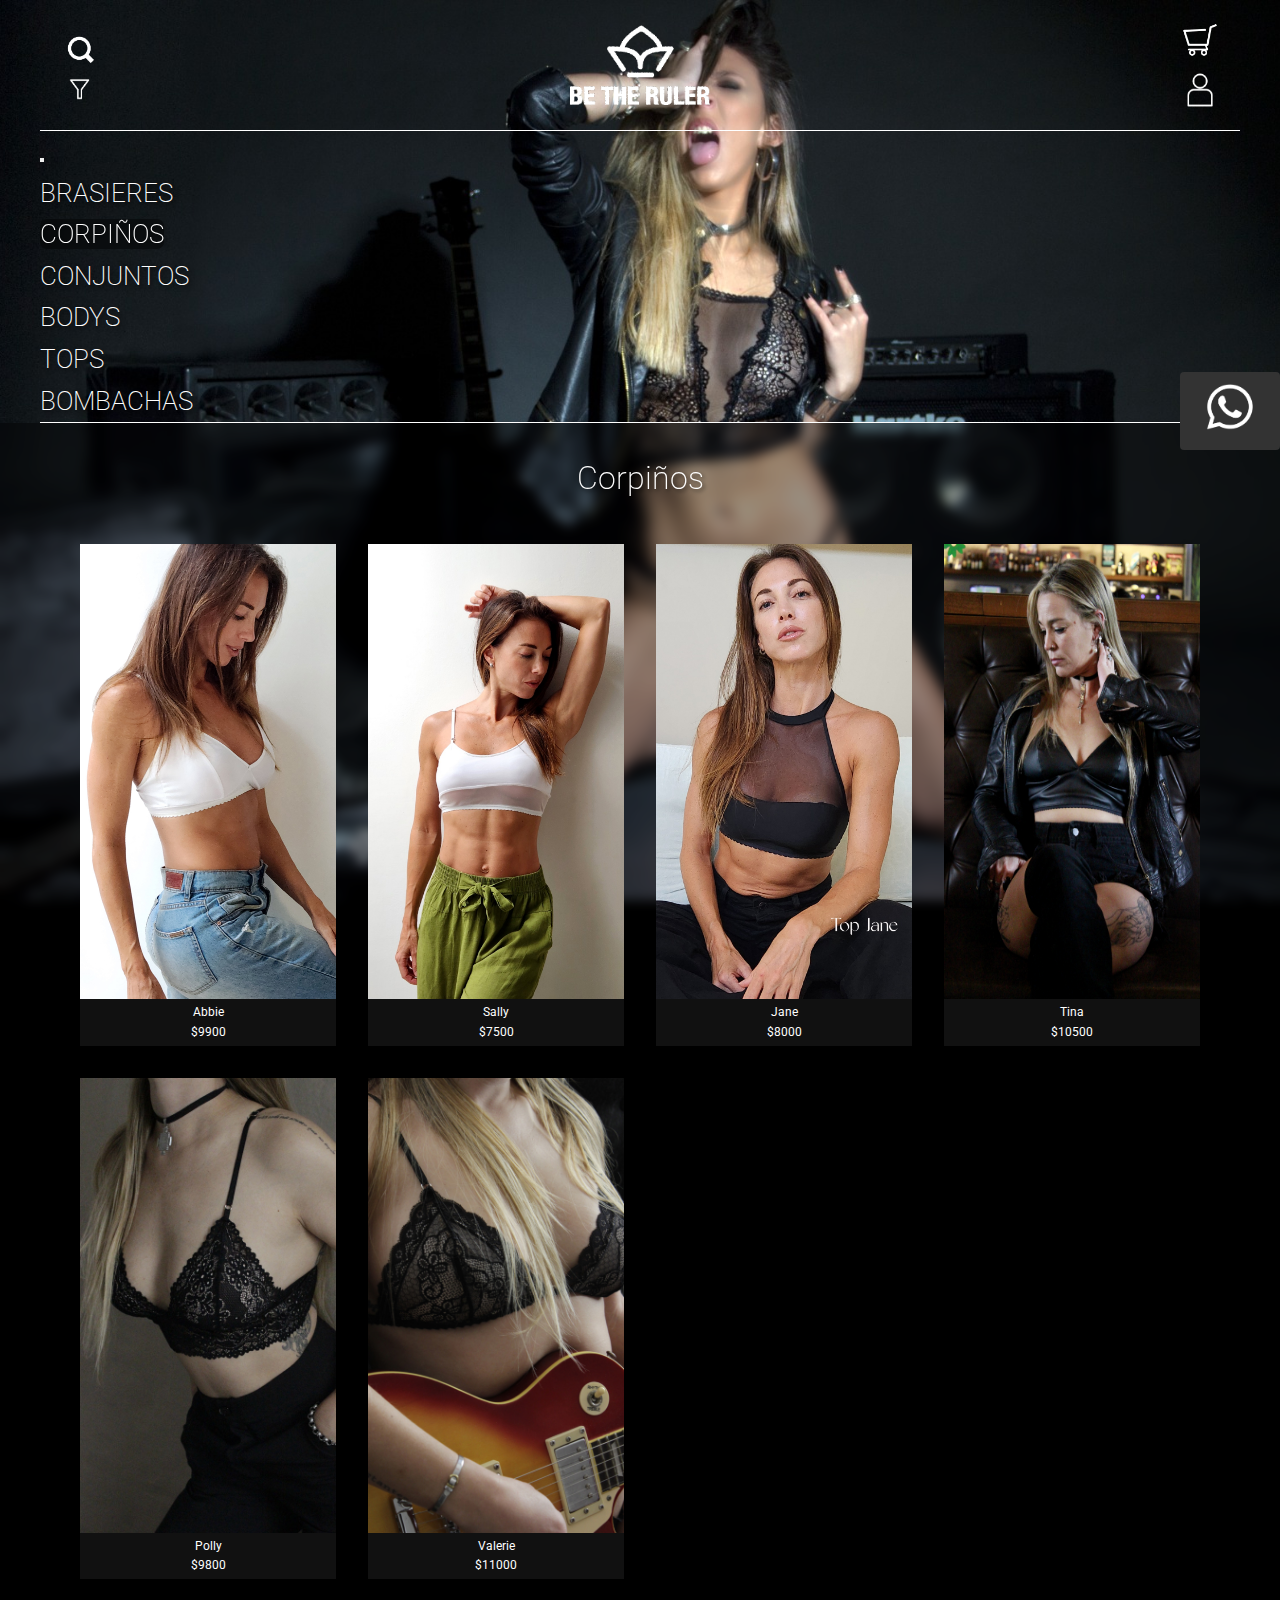
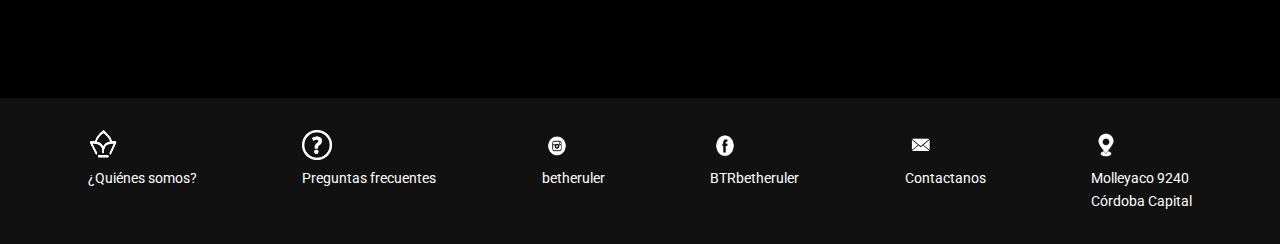
<file: pages/corpinios.html>
<!DOCTYPE html>
<html lang="es">

<head>
    <meta charset="UTF-8" />
    <meta name="viewport" content="width=device-width, initial-scale=1.0" />
    <!-- SEO -->
    <meta name="description" content="Corpiños de diseño elegantes y cómodos, hechos en Córdoba con materiales de alta calidad para realzar tu figura con estilo y sensualidad.">
    <meta name="keywords" content="corpiños de diseño, lencería femenina, corpiños cómodos, lencería Córdoba, ropa interior sexy, corpiños artesanales, corpiños hechos en Argentina">
    <title>Be The Ruler | Corpiños elegantes y cómodos hechos en Córdoba</title>
    <!-- Google font link -->
    <link href="https://fonts.googleapis.com/css2?family=Roboto:ital,wght@0,100..900;1,100..900&display=swap" rel="stylesheet">
    <!-- BS link -->
    <link href="https://cdn.jsdelivr.net/npm/bootstrap@5.3.6/dist/css/bootstrap.min.css" rel="stylesheet" integrity="sha384-4Q6Gf2aSP4eDXB8Miphtr37CMZZQ5oXLH2yaXMJ2w8e2ZtHTl7GptT4jmndRuHDT" crossorigin="anonymous">
    <!-- SASS link -->
    <link rel="stylesheet" href="../style/estilo.css" />
    <!-- Animate CSS link -->
    <link rel="stylesheet" href="https://cdnjs.cloudflare.com/ajax/libs/animate.css/4.1.1/animate.min.css"/>
</head>

<body>
    <!-- Header -->
    <header>
        <div class="top-bar">
            <div class="left-icons">
                <img src="../assets/img/icon-search.png" alt="Buscar" class="icon" />
                <img src="../assets/img/icon-filter.png" alt="Filtrar" class="icon" />
            </div>
            <a href="../index.html" class="logo-container">
                <img src="../assets/img/logo.png" alt="Logo Be The Ruler" class="logo" />
            </a>
            <div class="right-icons">
                <img src="../assets/img/icon-cart.png" alt="Carrito" class="icon" />
                <img src="../assets/img/icon-user.png" alt="Usuario" class="icon" />
            </div>
        </div>

        <nav class="main-nav navbar navbar-expand-lg">
            <div class="container-fluid">
                <button class="navbar-toggler" type="button" data-bs-toggle="collapse" data-bs-target="#mainNavbar" aria-controls="mainNavbar" aria-expanded="false">
                    <span class="navbar-toggler-icon"></span>
                </button>
                <span class="mobile-title">CORPIÑOS</span>

                <div class="collapse navbar-collapse" id="mainNavbar">
                    <ul class="navbar-nav w-100 justify-content-between">
                        <li class="nav-item">
                            <a class="nav-link" href="../pages/brasieres.html">BRASIERES</a>
                        </li>
                        <li class="nav-item">
                            <a class="nav-link active" href="#">CORPIÑOS</a>
                        </li>
                        <li class="nav-item">
                            <a class="nav-link" href="../pages/conjuntos.html">CONJUNTOS</a>
                        </li>
                        <li class="nav-item">
                            <a class="nav-link" href="../pages/bodys.html">BODYS</a>
                        </li>
                        <li class="nav-item">
                            <a class="nav-link" href="../pages/tops.html">TOPS</a>
                        </li>
                        <li class="nav-item">
                            <a class="nav-link" href="../pages/bombachas.html">BOMBACHAS</a>
                        </li>
                    </ul>
                </div>
            </div>
        </nav>
    </header>

    <main class="main-content">
        <!-- cada producto llevará a una pagina detalle -->
        <h1 class="title-section">Corpiños</h1>
        <section class="product-grid">
            <article class="product-card">
                <img src="../assets/img/corpinios/abbie.jpg" alt="Corpiño blanco de lycra abbie" />
                <div class="product-info">
                    <p>Abbie</p>
                    <p>$9900</p>
                </div>
            </article>

            <article class="product-card">
                <img src="../assets/img/corpinios/sally.jpeg" alt="Corpiño blanco de lycra y microtul sally" />
                <div class="product-info">
                    <p>Sally</p>
                    <p>$7500</p>
                </div>
            </article>

            <article class="product-card">
                <img src="../assets/img/corpinios/jane.jpeg" alt="Corpiño negro de lycra y microtul jane" />
                <div class="product-info">
                    <p>Jane</p>
                    <p>$8000</p>
                </div>
            </article>
            <article class="product-card">
                <img src="../assets/img/corpinios/tina.jpg" alt="Corpiño negro de lycra engomada tina" />
                <div class="product-info">
                    <p>Tina</p>
                    <p>$10500</p>
                </div>
            </article>
            <article class="product-card">
                <img src="../assets/img/corpinios/polly.jpg" alt="Corpiño negro de puntilla forrado en muselina polly" />
                <div class="product-info">
                    <p>Polly</p>
                    <p>$9800</p>
                </div>
            </article>
            <article class="product-card">
                <img src="../assets/img/corpinios/valerie.jpg" alt="Corpiño negro de puntilla forrado en muselina valerie" />
                <div class="product-info">
                    <p>Valerie</p>
                    <p>$11000</p>
                </div>
            </article>
        </section>
    </main>
    <div class="whatsapp-container">
        <a href="https://wa.me/5493513220210" target="_blank" rel="noopener noreferrer">
            <img src="../assets/img/icon-whatsapp.png" alt="WhatsApp" class="whatsapp-icon" />
        </a>
    </div>

    <!-- Footer -->
    <footer>
        <div class="footer-content">
            <div class="footer-item">
                <a href="../pages/nosotros.html">
                    <img src="../assets/img/icon-logo-footer.png" alt="Quienes somos" />
                    <p>¿Quiénes somos?</p>
                </a>
            </div>
            <div class="footer-item">
                <a href="../pages/faqs.html">
                    <img src="../assets/img/icon-question.png" alt="Preguntas frecuentes" />
                    <p>Preguntas frecuentes</p>
                </a>
            </div>
            <div class="footer-item">
                <a href="https://www.instagram.com/betheruler/" target="_blank">
                    <img src="../assets/img/icon-instagram.png" alt="Instagram" />
                    <p>betheruler</p>
                </a>
            </div>
            <div class="footer-item">
                <a href="https://www.facebook.com/BTRbetheruler" target="_blank">
                    <img src="../assets/img/icon-facebook.png" alt="Facebook" />
                    <p>BTRbetheruler</p>
                </a>
            </div>
            <div class="footer-item">
                <a href="../pages/contacto.html">
                    <img src="../assets/img/icon-email.png" alt="Contacto" />
                    <p>Contactanos</p>
                </a>
            </div>
            <div class="footer-item">
                <a href="../pages/ubicacion.html">
                    <img src="../assets/img/icon-location.png" alt="Ubicación" />
                    <p>Molleyaco 9240<br />Córdoba Capital</p>
                </a>
            </div>
        </div>
    </footer>
    <!-- BS script -->
    <script src="https://cdn.jsdelivr.net/npm/bootstrap@5.3.6/dist/js/bootstrap.bundle.min.js" integrity="sha384-j1CDi7MgGQ12Z7Qab0qlWQ/Qqz24Gc6BM0thvEMVjHnfYGF0rmFCozFSxQBxwHKO" crossorigin="anonymous"></script>
</body>

</html>
</file>
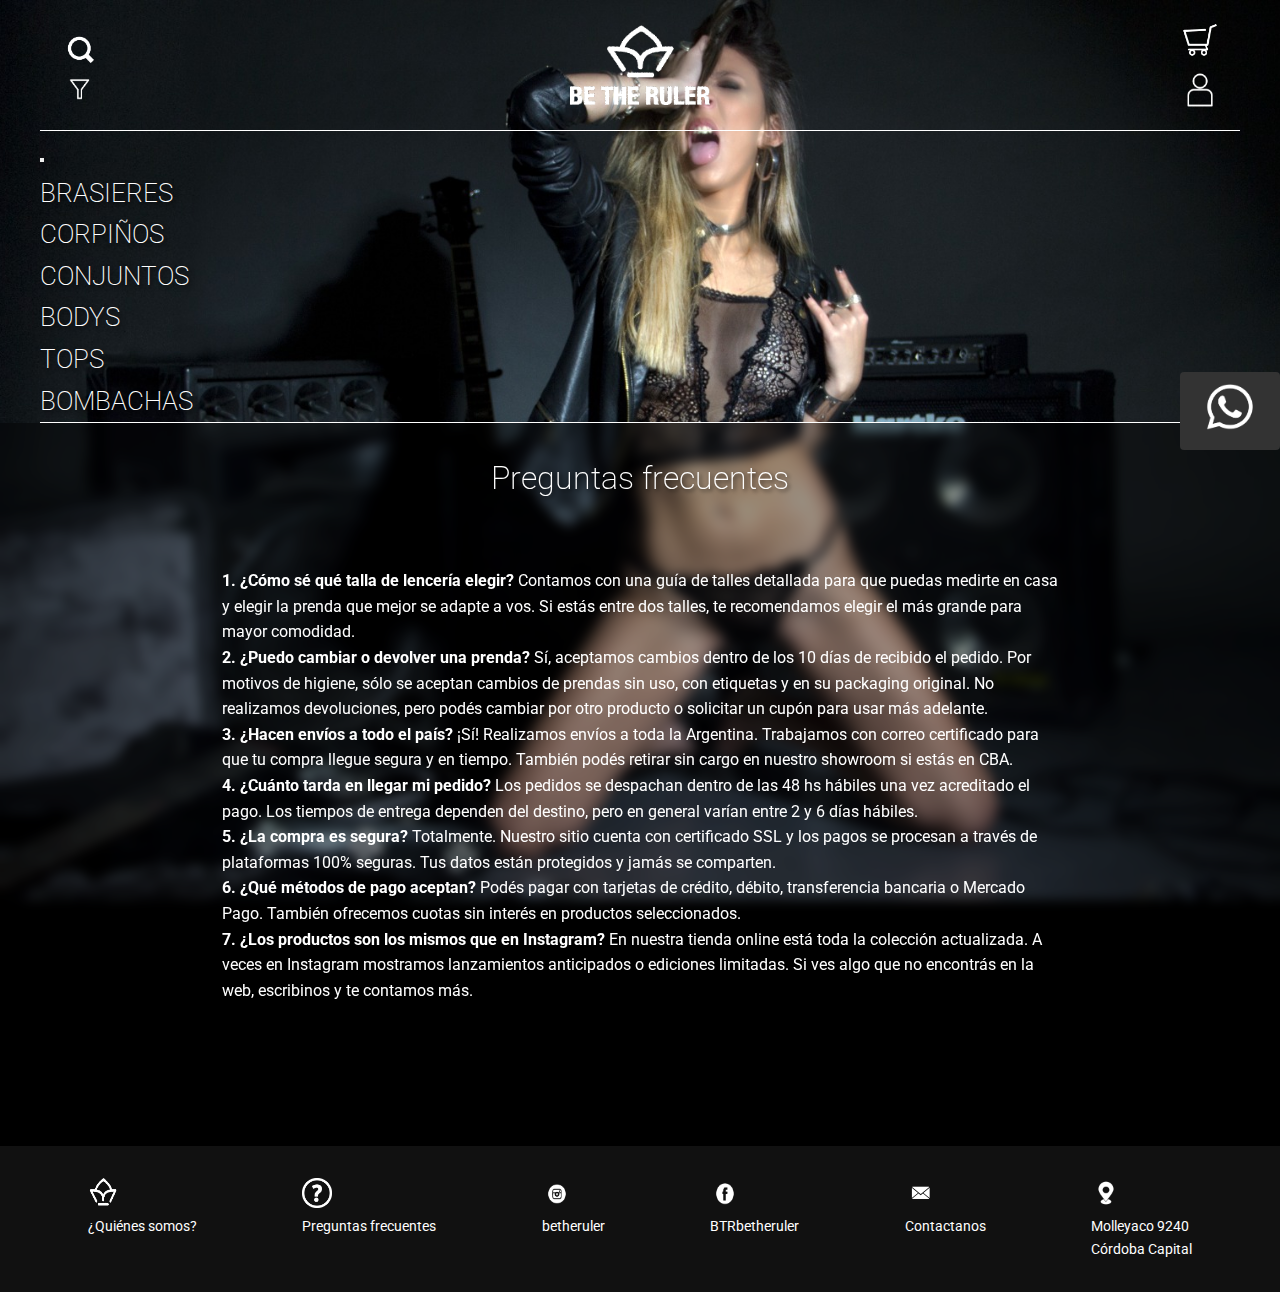
<file: pages/faqs.html>
<!DOCTYPE html>
<html lang="es">

<head>
    <meta charset="UTF-8" />
    <meta name="viewport" content="width=device-width, initial-scale=1.0" />
    <!-- SEO -->
    <meta name="description" content="Respondemos tus dudas frecuentes sobre envíos, cambios, talles y medios de pago. Todo lo que necesitás saber antes de comprar nuestra lencería de diseño.">
    <meta name="keywords" content="preguntas frecuentes lencería, envíos lencería, cambios y devoluciones, guía de talles, medios de pago, ayuda al cliente, FAQ lencería">
    <title>Be The Ruler | Preguntas frecuentes - Lencería de diseño</title>
    <!-- Google font link -->
    <link href="https://fonts.googleapis.com/css2?family=Roboto:ital,wght@0,100..900;1,100..900&display=swap" rel="stylesheet">
    <!-- BS link -->
    <link href="https://cdn.jsdelivr.net/npm/bootstrap@5.3.6/dist/css/bootstrap.min.css" rel="stylesheet" integrity="sha384-4Q6Gf2aSP4eDXB8Miphtr37CMZZQ5oXLH2yaXMJ2w8e2ZtHTl7GptT4jmndRuHDT" crossorigin="anonymous">
    <!-- SASS link -->
    <link rel="stylesheet" href="../style/estilo.css" />
    <!-- Animate CSS link -->
    <link rel="stylesheet" href="https://cdnjs.cloudflare.com/ajax/libs/animate.css/4.1.1/animate.min.css"/>
</head>

<body>
    <!-- Header -->
    <header>
        <div class="top-bar">
            <div class="left-icons">
                <img src="../assets/img/icon-search.png" alt="Buscar" class="icon" />
                <img src="../assets/img/icon-filter.png" alt="Filtrar" class="icon" />
            </div>
            <a href="../index.html" class="logo-container">
                <img src="../assets/img/logo.png" alt="Logo Be The Ruler" class="logo" />
            </a>
            <div class="right-icons">
                <img src="../assets/img/icon-cart.png" alt="Carrito" class="icon" />
                <img src="../assets/img/icon-user.png" alt="Usuario" class="icon" />
            </div>
        </div>

        <nav class="main-nav navbar navbar-expand-lg">
            <div class="container-fluid">
                <button class="navbar-toggler" type="button" data-bs-toggle="collapse" data-bs-target="#mainNavbar" aria-controls="mainNavbar" aria-expanded="false">
                    <span class="navbar-toggler-icon"></span>
                </button>
                <span class="mobile-title">FAQS</span>

                <div class="collapse navbar-collapse" id="mainNavbar">
                    <ul class="navbar-nav w-100 justify-content-between">
                        <li class="nav-item">
                            <a class="nav-link" href="../pages/brasieres.html">BRASIERES</a>
                        </li>
                        <li class="nav-item">
                            <a class="nav-link" href="../pages/corpinios.html">CORPIÑOS</a>
                        </li>
                        <li class="nav-item">
                            <a class="nav-link" href="../pages/conjuntos.html">CONJUNTOS</a>
                        </li>
                        <li class="nav-item">
                            <a class="nav-link" href="../pages/bodys.html">BODYS</a>
                        </li>
                        <li class="nav-item">
                            <a class="nav-link" href="../pages/tops.html">TOPS</a>
                        </li>
                        <li class="nav-item">
                            <a class="nav-link" href="../pages/bombachas.html">BOMBACHAS</a>
                        </li>
                    </ul>
                </div>
            </div>
        </nav>
    </header>

    <main class="main-content">
        <h1 class="title-section">Preguntas frecuentes</h1>
        <section class="quienes-somos">
            <p>
                <strong>1. ¿Cómo sé qué talla de lencería elegir?</strong> 
                Contamos con una guía de talles detallada para que puedas medirte en casa y 
                elegir la prenda que mejor se adapte a vos. Si estás entre dos talles, te recomendamos elegir el más grande para mayor comodidad. 
            </p>
            <p>
                <strong>2. ¿Puedo cambiar o devolver una prenda?</strong> 
                Sí, aceptamos cambios dentro de los 10 días de recibido el pedido.
                Por motivos de higiene, sólo se aceptan cambios de prendas sin uso, con etiquetas y en su packaging original.
                No realizamos devoluciones, pero podés cambiar por otro producto o solicitar un cupón para usar más adelante.
            </p>
            <p>
                <strong>3. ¿Hacen envíos a todo el país?</strong> 
                ¡Sí! Realizamos envíos a toda la Argentina. Trabajamos con correo certificado para que tu compra llegue segura y en tiempo. 
                También podés retirar sin cargo en nuestro showroom si estás en CBA.
            </p>
            <p>
                <strong>4. ¿Cuánto tarda en llegar mi pedido?</strong> 
                Los pedidos se despachan dentro de las 48 hs hábiles una vez acreditado el pago.
                Los tiempos de entrega dependen del destino, pero en general varían entre 2 y 6 días hábiles.
            </p>
            <p>
                <strong>5. ¿La compra es segura?</strong> 
                Totalmente. Nuestro sitio cuenta con certificado SSL y los pagos se procesan a través de plataformas 100% seguras.
                Tus datos están protegidos y jamás se comparten.
            </p>
            <p>
                <strong>6. ¿Qué métodos de pago aceptan?</strong> 
                Podés pagar con tarjetas de crédito, débito, transferencia bancaria o Mercado Pago.
                También ofrecemos cuotas sin interés en productos seleccionados.
            </p>
             <p>
                <strong>7. ¿Los productos son los mismos que en Instagram?</strong> 
                En nuestra tienda online está toda la colección actualizada. A veces en Instagram mostramos lanzamientos anticipados o ediciones limitadas.
                Si ves algo que no encontrás en la web, escribinos y te contamos más.
            </p>
            
        </section>
    </main>
    <div class="whatsapp-container">
        <a href="https://wa.me/5493513220210" target="_blank" rel="noopener noreferrer">
            <img src="../assets/img/icon-whatsapp.png" alt="WhatsApp" class="whatsapp-icon" />
        </a>
    </div>

    <!-- Footer -->
    <footer>
        <div class="footer-content">
            <div class="footer-item">
                <a href="../pages/nosotros.html">
                    <img src="../assets/img/icon-logo-footer.png" alt="Quienes somos" />
                    <p>¿Quiénes somos?</p>
                </a>
            </div>
            <div class="footer-item">
                <a href="#">
                    <img src="../assets/img/icon-question.png" alt="Preguntas frecuentes" />
                    <p>Preguntas frecuentes</p>
                </a>
            </div>
            <div class="footer-item">
                <a href="https://www.instagram.com/betheruler/" target="_blank">
                    <img src="../assets/img/icon-instagram.png" alt="Instagram" />
                    <p>betheruler</p>
                </a>
            </div>
            <div class="footer-item">
                <a href="https://www.facebook.com/BTRbetheruler" target="_blank">
                    <img src="../assets/img/icon-facebook.png" alt="Facebook" />
                    <p>BTRbetheruler</p>
                </a>
            </div>
            <div class="footer-item">
                <a href="../pages/contacto.html">
                    <img src="../assets/img/icon-email.png" alt="Contacto" />
                    <p>Contactanos</p>
                </a>
            </div>
            <div class="footer-item">
                <a href="../pages/ubicacion.html">
                    <img src="../assets/img/icon-location.png" alt="Ubicación" />
                    <p>Molleyaco 9240<br />Córdoba Capital</p>
                </a>
            </div>
        </div>
    </footer>
    <!-- BS script -->
    <script src="https://cdn.jsdelivr.net/npm/bootstrap@5.3.6/dist/js/bootstrap.bundle.min.js" integrity="sha384-j1CDi7MgGQ12Z7Qab0qlWQ/Qqz24Gc6BM0thvEMVjHnfYGF0rmFCozFSxQBxwHKO" crossorigin="anonymous"></script>
</body>

</html>
</file>
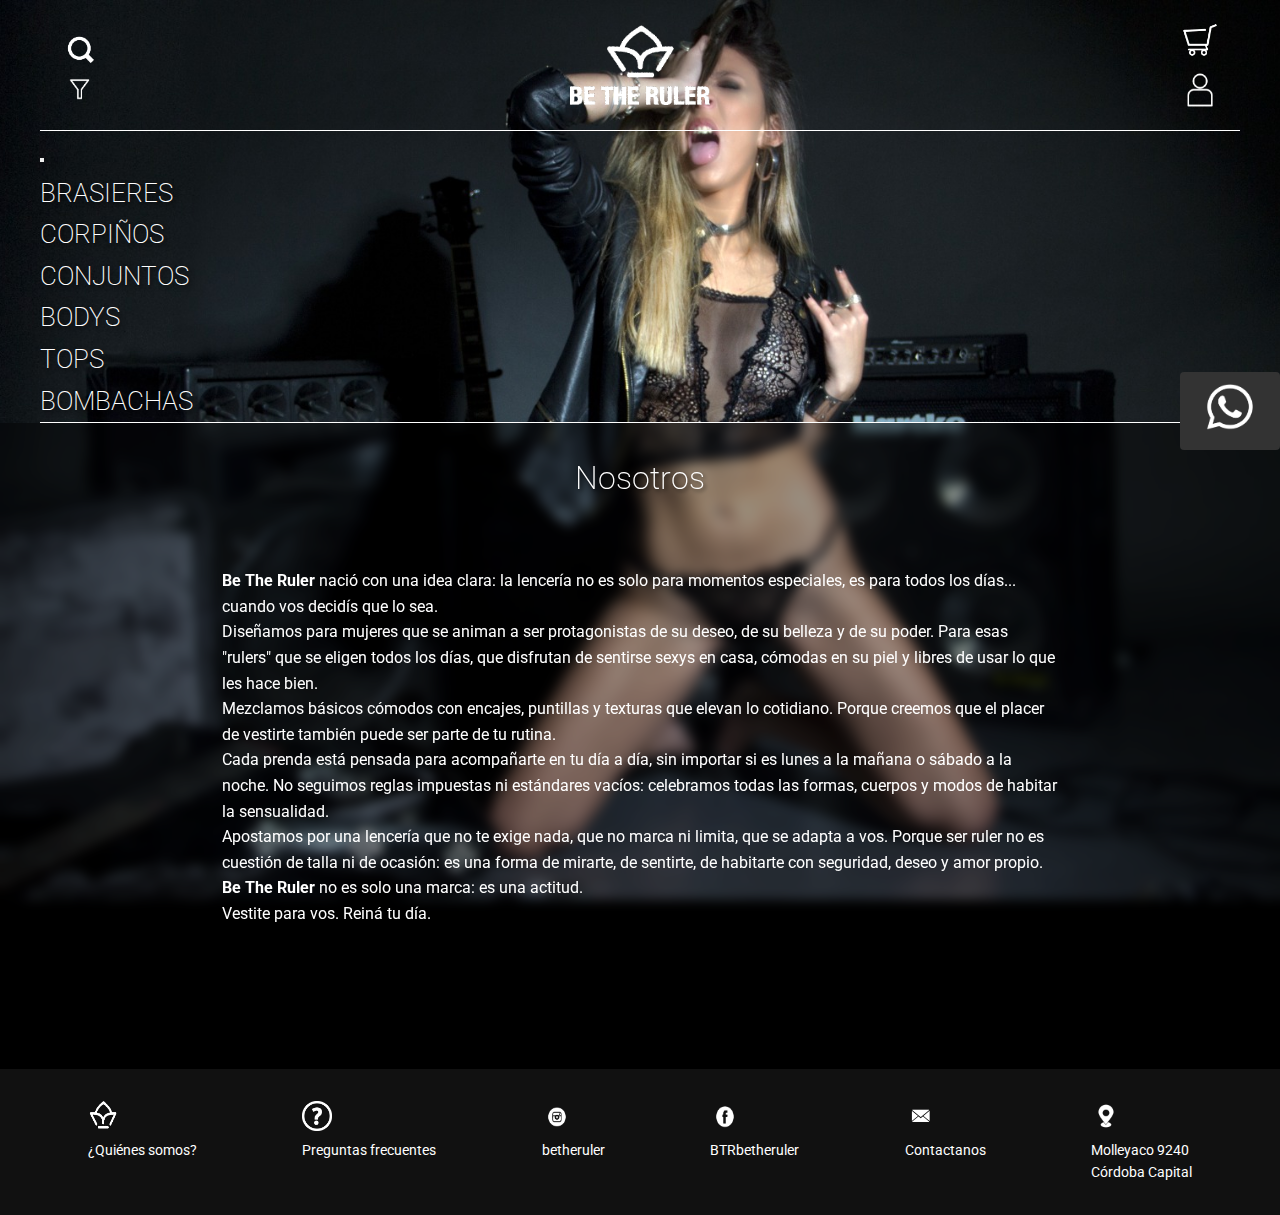
<file: pages/nosotros.html>
<!DOCTYPE html>
<html lang="es">

<head>
    <meta charset="UTF-8" />
    <meta name="viewport" content="width=device-width, initial-scale=1.0" />
    <!-- SEO -->
    <meta name="description" content="Somos una marca de lencería de diseño nacida en Córdoba. Celebramos la sensualidad, la autenticidad y el poder femenino en cada prenda.">
    <meta name="keywords" content="marca de lencería, diseñadores de lencería, emprendimiento Córdoba, lencería con historia, mujeres emprendedoras, diseño argentino">
    <title>Be The Ruler | Sobre nosotros - Marca de lencería en Córdoba</title>
    <!-- Google font link -->
    <link href="https://fonts.googleapis.com/css2?family=Roboto:ital,wght@0,100..900;1,100..900&display=swap" rel="stylesheet">
    <!-- BS link -->
    <link href="https://cdn.jsdelivr.net/npm/bootstrap@5.3.6/dist/css/bootstrap.min.css" rel="stylesheet" integrity="sha384-4Q6Gf2aSP4eDXB8Miphtr37CMZZQ5oXLH2yaXMJ2w8e2ZtHTl7GptT4jmndRuHDT" crossorigin="anonymous">
    <!-- SASS link -->
    <link rel="stylesheet" href="../style/estilo.css" />
    <!-- Animate CSS link -->
    <link rel="stylesheet" href="https://cdnjs.cloudflare.com/ajax/libs/animate.css/4.1.1/animate.min.css"/>
</head>

<body>
    <!-- Header -->
    <header>
        <div class="top-bar">
            <div class="left-icons">
                <img src="../assets/img/icon-search.png" alt="Buscar" class="icon" />
                <img src="../assets/img/icon-filter.png" alt="Filtrar" class="icon" />
            </div>
            <a href="../index.html" class="logo-container">
                <img src="../assets/img/logo.png" alt="Logo Be The Ruler" class="logo" />
            </a>
            <div class="right-icons">
                <img src="../assets/img/icon-cart.png" alt="Carrito" class="icon" />
                <img src="../assets/img/icon-user.png" alt="Usuario" class="icon" />
            </div>
        </div>

        <nav class="main-nav navbar navbar-expand-lg">
            <div class="container-fluid">
                <button class="navbar-toggler" type="button" data-bs-toggle="collapse" data-bs-target="#mainNavbar" aria-controls="mainNavbar" aria-expanded="false">
                    <span class="navbar-toggler-icon"></span>
                </button>
                <span class="mobile-title">QUIENES SOMOS</span>

                <div class="collapse navbar-collapse" id="mainNavbar">
                    <ul class="navbar-nav w-100 justify-content-between">
                        <li class="nav-item">
                            <a class="nav-link" href="../pages/brasieres.html">BRASIERES</a>
                        </li>
                        <li class="nav-item">
                            <a class="nav-link" href="../pages/corpinios.html">CORPIÑOS</a>
                        </li>
                        <li class="nav-item">
                            <a class="nav-link" href="../pages/conjuntos.html">CONJUNTOS</a>
                        </li>
                        <li class="nav-item">
                            <a class="nav-link" href="../pages/bodys.html">BODYS</a>
                        </li>
                        <li class="nav-item">
                            <a class="nav-link" href="../pages/tops.html">TOPS</a>
                        </li>
                        <li class="nav-item">
                            <a class="nav-link" href="../pages/bombachas.html">BOMBACHAS</a>
                        </li>
                    </ul>
                </div>
            </div>
        </nav>
    </header>

    <main class="main-content">
        <h1 class="title-section">Nosotros</h1>
        <section class="quienes-somos">
            <p>
                <strong>Be The Ruler</strong> nació con una idea clara: la lencería no es solo para momentos especiales,
                es para todos
                los días... cuando vos decidís que lo sea.
            </p>
            <p>
                Diseñamos para mujeres que se animan a ser protagonistas de su deseo, de su belleza y de su poder. Para
                esas "rulers" que se eligen todos los días, que disfrutan de sentirse sexys en casa, cómodas en su piel
                y libres de usar lo que les hace bien.
            </p>
            <p>
                Mezclamos básicos cómodos con encajes, puntillas y texturas que elevan lo cotidiano. Porque creemos que
                el placer de vestirte también puede ser parte de tu rutina.
            </p>
            <p>
                Cada prenda está pensada para acompañarte en tu día a día, sin importar si es lunes a la mañana o sábado a la noche.
                No seguimos reglas impuestas ni estándares vacíos: celebramos todas las formas, cuerpos y modos de habitar la sensualidad.
            </p>
            <p>
                Apostamos por una lencería que no te exige nada, que no marca ni limita, que se adapta a vos.
                Porque ser ruler no es cuestión de talla ni de ocasión: es una forma de mirarte, de sentirte, de habitarte con seguridad, deseo y amor propio.
            </p>
            <p><strong>Be The Ruler</strong> no es solo una marca: es una actitud.</p>
            <p>Vestite para vos. Reiná tu día.</p>
        </section>
    </main>
    <div class="whatsapp-container">
        <a href="https://wa.me/5493513220210" target="_blank" rel="noopener noreferrer">
            <img src="../assets/img/icon-whatsapp.png" alt="WhatsApp" class="whatsapp-icon" />
        </a>
    </div>

    <!-- Footer -->
    <footer>
        <div class="footer-content">
            <div class="footer-item">
                <a href="#">
                    <img src="../assets/img/icon-logo-footer.png" alt="Quienes somos" />
                    <p>¿Quiénes somos?</p>
                </a>
            </div>
            <div class="footer-item">
                <a href="../pages/faqs.html">
                    <img src="../assets/img/icon-question.png" alt="Preguntas frecuentes" />
                    <p>Preguntas frecuentes</p>
                </a>
            </div>
            <div class="footer-item">
                <a href="https://www.instagram.com/betheruler/" target="_blank">
                    <img src="../assets/img/icon-instagram.png" alt="Instagram" />
                    <p>betheruler</p>
                </a>
            </div>
            <div class="footer-item">
                <a href="https://www.facebook.com/BTRbetheruler" target="_blank">
                    <img src="../assets/img/icon-facebook.png" alt="Facebook" />
                    <p>BTRbetheruler</p>
                </a>
            </div>
            <div class="footer-item">
                <a href="../pages/contacto.html">
                    <img src="../assets/img/icon-email.png" alt="Contacto" />
                    <p>Contactanos</p>
                </a>
            </div>
            <div class="footer-item">
                <a href="../pages/ubicacion.html">
                    <img src="../assets/img/icon-location.png" alt="Ubicación" />
                    <p>Molleyaco 9240<br />Córdoba Capital</p>
                </a>
            </div>
        </div>
    </footer>
    <!-- BS script -->
    <script src="https://cdn.jsdelivr.net/npm/bootstrap@5.3.6/dist/js/bootstrap.bundle.min.js" integrity="sha384-j1CDi7MgGQ12Z7Qab0qlWQ/Qqz24Gc6BM0thvEMVjHnfYGF0rmFCozFSxQBxwHKO" crossorigin="anonymous"></script>
</body>

</html>
</file>
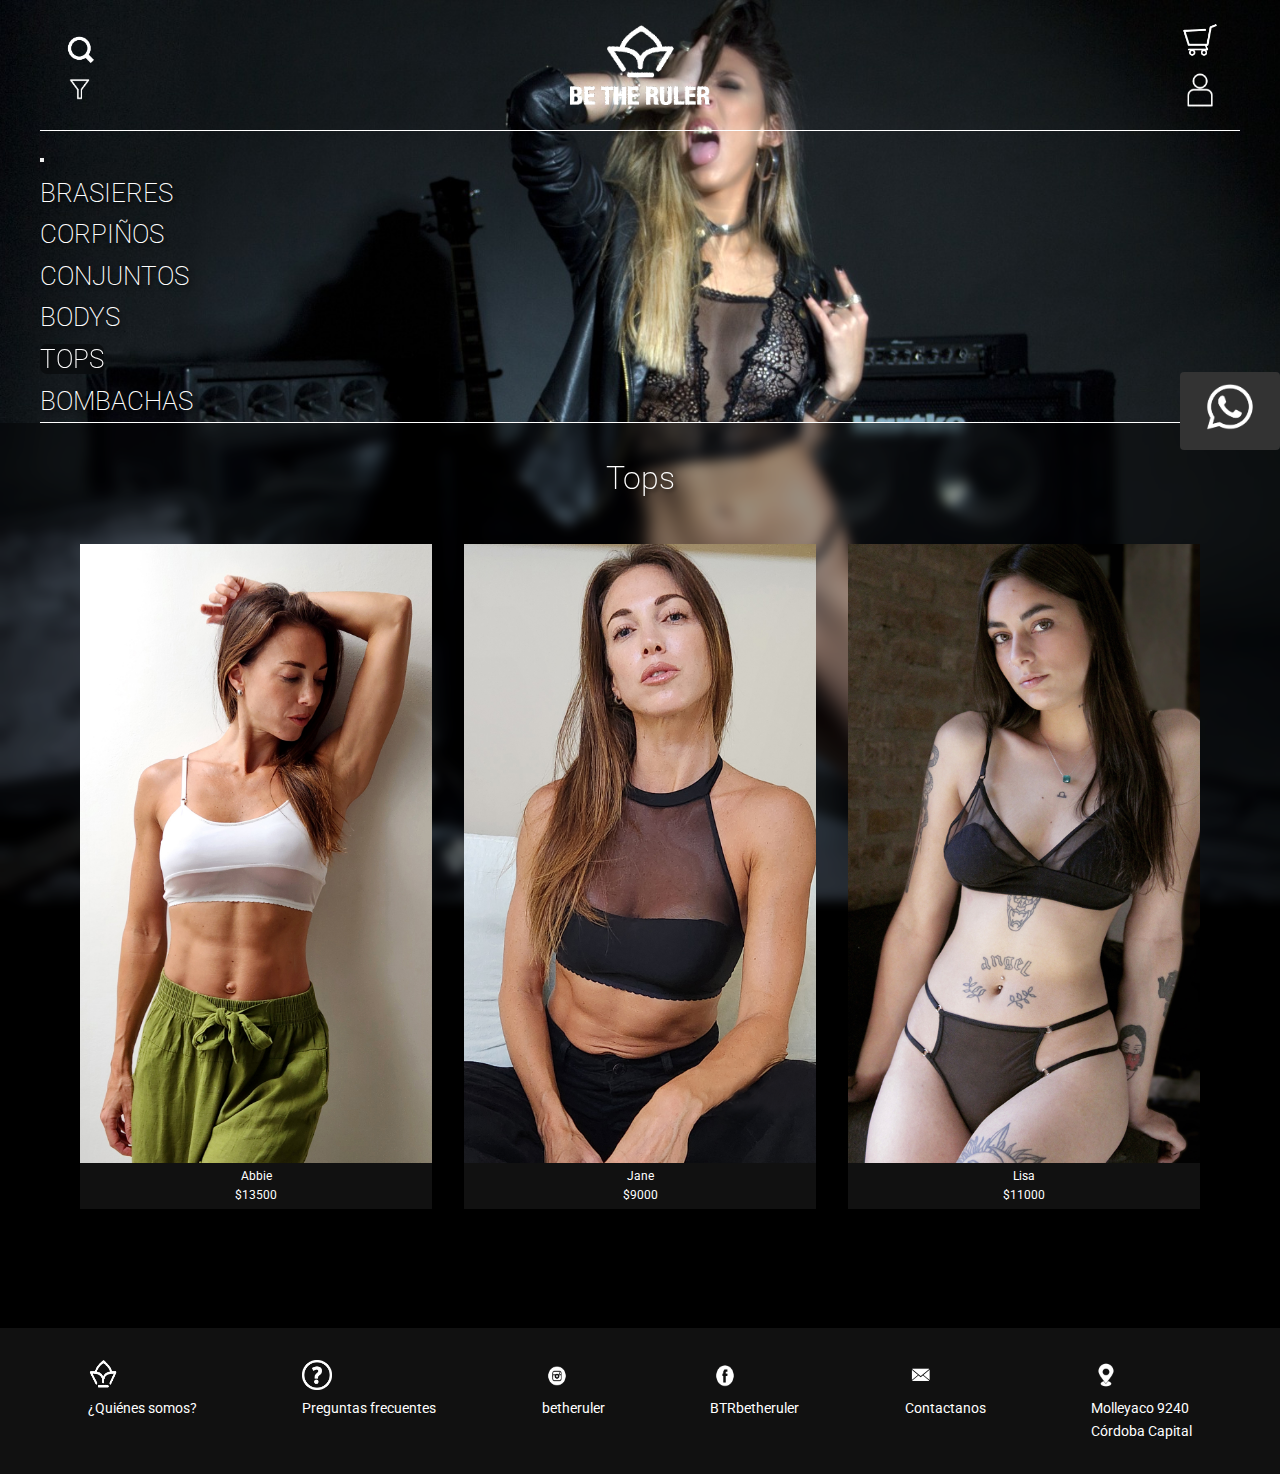
<file: pages/tops.html>
<!DOCTYPE html>
<html lang="es">

<head>
    <meta charset="UTF-8" />
    <meta name="viewport" content="width=device-width, initial-scale=1.0" />
    <!-- SEO -->
    <meta name="description" content="Tops de lencería de diseño exclusivos, cómodos y sensuales, confeccionados en Córdoba con materiales premium para mujeres con estilo propio.">
    <meta name="keywords" content="tops de lencería, lencería de diseño Córdoba, ropa interior femenina, tops cómodos, lencería artesanal, tops hechos en Argentina, lencería sensual">
    <title>Be The Ruler | Tops de lencería de diseño en Córdoba Capital</title>
    <!-- Google font link -->
    <link href="https://fonts.googleapis.com/css2?family=Roboto:ital,wght@0,100..900;1,100..900&display=swap" rel="stylesheet">
    <!-- BS link -->
    <link href="https://cdn.jsdelivr.net/npm/bootstrap@5.3.6/dist/css/bootstrap.min.css" rel="stylesheet" integrity="sha384-4Q6Gf2aSP4eDXB8Miphtr37CMZZQ5oXLH2yaXMJ2w8e2ZtHTl7GptT4jmndRuHDT" crossorigin="anonymous">
    <!-- SASS link -->
    <link rel="stylesheet" href="../style/estilo.css" />
    <!-- Animate CSS link -->
    <link rel="stylesheet" href="https://cdnjs.cloudflare.com/ajax/libs/animate.css/4.1.1/animate.min.css"/>
</head>

<body>
    <!-- Header -->
    <header>
      <div class="top-bar">
            <div class="left-icons">
                <img src="../assets/img/icon-search.png" alt="Buscar" class="icon" />
                <img src="../assets/img/icon-filter.png" alt="Filtrar" class="icon" />
            </div>
            <a href="../index.html" class="logo-container">
                <img src="../assets/img/logo.png" alt="Logo Be The Ruler" class="logo" />
            </a>
            <div class="right-icons">
                <img src="../assets/img/icon-cart.png" alt="Carrito" class="icon" />
                <img src="../assets/img/icon-user.png" alt="Usuario" class="icon" />
            </div>
        </div>

        <nav class="main-nav navbar navbar-expand-lg">
            <div class="container-fluid">
                <button class="navbar-toggler" type="button" data-bs-toggle="collapse" data-bs-target="#mainNavbar" aria-controls="mainNavbar" aria-expanded="false">
                    <span class="navbar-toggler-icon"></span>
                </button>
                <span class="mobile-title">TOPS</span>

                <div class="collapse navbar-collapse" id="mainNavbar">
                    <ul class="navbar-nav w-100 justify-content-between">
                        <li class="nav-item">
                            <a class="nav-link" href="../pages/brasieres.html">BRASIERES</a>
                        </li>
                        <li class="nav-item">
                            <a class="nav-link" href="../pages/corpinios.html">CORPIÑOS</a>
                        </li>
                        <li class="nav-item">
                            <a class="nav-link" href="../pages/conjuntos.html">CONJUNTOS</a>
                        </li>
                        <li class="nav-item">
                            <a class="nav-link" href="../pages/bodys.html">BODYS</a>
                        </li>
                        <li class="nav-item">
                            <a class="nav-link active" href="#">TOPS</a>
                        </li>
                        <li class="nav-item">
                            <a class="nav-link" href="../pages/bombachas.html">BOMBACHAS</a>
                        </li>
                    </ul>
                </div>
            </div>
        </nav>
    </header>

    <main class="main-content">
        <!-- cada producto llevará a una pagina detalle -->
        <h1 class="title-section">Tops</h1>
        <section class="product-grid">
            <article class="product-card">
                <img src="../assets/img/tops/abbie.jpg" alt="Top blanco de lycra y microtul abbie" />
                <div class="product-info">
                    <p>Abbie</p>
                    <p>$13500</p>
                </div>
            </article>

            <article class="product-card">
                <img src="../assets/img/tops/jane.png" alt="Top negro de lycra y microtul jane" />
                <div class="product-info">
                    <p>Jane</p>
                    <p>$9000</p>
                </div>
            </article>

            <article class="product-card">
                <img src="../assets/img/tops/lisa.jpg" alt="Top negro de lycra y microtul lisa" />
                <div class="product-info">
                    <p>Lisa</p>
                    <p>$11000</p>
                </div>
            </article>
        </section>
    </main>
    <div class="whatsapp-container">
        <a href="https://wa.me/5493513220210" target="_blank" rel="noopener noreferrer">
            <img src="../assets/img/icon-whatsapp.png" alt="WhatsApp" class="whatsapp-icon" />
        </a>
    </div>

    <!-- Footer -->
    <footer>
        <div class="footer-content">
            <div class="footer-item">
                <a href="../pages/nosotros.html">
                    <img src="../assets/img/icon-logo-footer.png" alt="Quienes somos" />
                    <p>¿Quiénes somos?</p>
                </a>
            </div>
            <div class="footer-item">
                <a href="../pages/faqs.html">
                    <img src="../assets/img/icon-question.png" alt="Preguntas frecuentes" />
                    <p>Preguntas frecuentes</p>
                </a>
            </div>
            <div class="footer-item">
                <a href="https://www.instagram.com/betheruler/" target="_blank">
                    <img src="../assets/img/icon-instagram.png" alt="Instagram" />
                    <p>betheruler</p>
                </a>
            </div>
            <div class="footer-item">
                <a href="https://www.facebook.com/BTRbetheruler" target="_blank">
                    <img src="../assets/img/icon-facebook.png" alt="Facebook" />
                    <p>BTRbetheruler</p>
                </a>
            </div>
            <div class="footer-item">
                <a href="../pages/contacto.html">
                    <img src="../assets/img/icon-email.png" alt="Contacto" />
                    <p>Contactanos</p>
                </a>
            </div>
            <div class="footer-item">
                <a href="../pages/ubicacion.html">
                    <img src="../assets/img/icon-location.png" alt="Ubicación" />
                    <p>Molleyaco 9240<br />Córdoba Capital</p>
                </a>
            </div>
        </div>
    </footer>
    <!-- BS script -->
    <script src="https://cdn.jsdelivr.net/npm/bootstrap@5.3.6/dist/js/bootstrap.bundle.min.js" integrity="sha384-j1CDi7MgGQ12Z7Qab0qlWQ/Qqz24Gc6BM0thvEMVjHnfYGF0rmFCozFSxQBxwHKO" crossorigin="anonymous"></script>
</body>

</html>
</file>
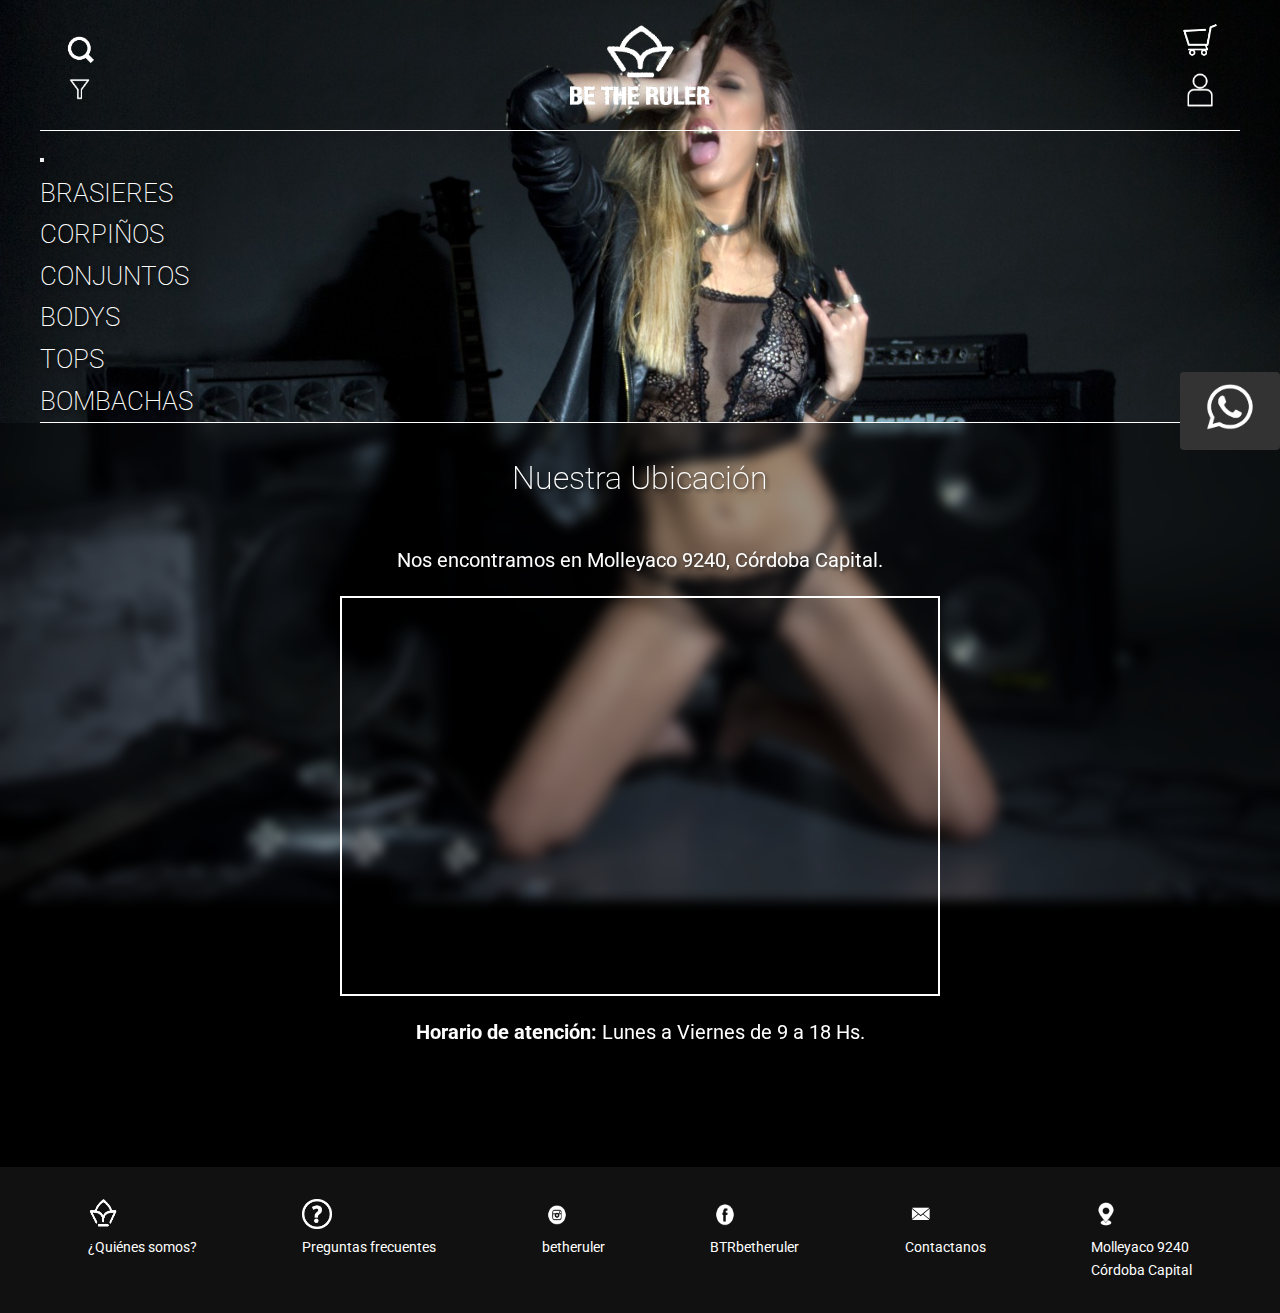
<file: pages/ubicacion.html>
<!DOCTYPE html>
<html lang="es">

<head>
    <meta charset="UTF-8" />
    <meta name="viewport" content="width=device-width, initial-scale=1.0" />
    <!-- SEO -->
    <meta name="description" content="Encontranos en Córdoba Capital. Nuestra tienda de lencería de diseño está ubicada en una zona accesible para que puedas visitarnos y probar nuestras prendas exclusivas.">
    <meta name="keywords" content="ubicación lencería Córdoba, tienda de lencería Córdoba Capital, cómo llegar, local de lencería, lencería de diseño en Córdoba">
    <title>Be The Ruler | Ubicación - Tienda de lencería en Córdoba Capital</title>
    <!-- Google font link -->
    <link href="https://fonts.googleapis.com/css2?family=Roboto:ital,wght@0,100..900;1,100..900&display=swap" rel="stylesheet">
    <!-- BS link -->
    <link href="https://cdn.jsdelivr.net/npm/bootstrap@5.3.6/dist/css/bootstrap.min.css" rel="stylesheet" integrity="sha384-4Q6Gf2aSP4eDXB8Miphtr37CMZZQ5oXLH2yaXMJ2w8e2ZtHTl7GptT4jmndRuHDT" crossorigin="anonymous">
    <!-- SASS link -->
    <link rel="stylesheet" href="../style/estilo.css" />
    <!-- Animate CSS link -->
    <link rel="stylesheet" href="https://cdnjs.cloudflare.com/ajax/libs/animate.css/4.1.1/animate.min.css"/>
</head>

<body>
    <!-- Header -->
    <header>
        <div class="top-bar">
            <div class="left-icons">
                <img src="../assets/img/icon-search.png" alt="Buscar" class="icon" />
                <img src="../assets/img/icon-filter.png" alt="Filtrar" class="icon" />
            </div>
            <a href="../index.html" class="logo-container">
                <img src="../assets/img/logo.png" alt="Logo Be The Ruler" class="logo" />
            </a>
            <div class="right-icons">
                <img src="../assets/img/icon-cart.png" alt="Carrito" class="icon" />
                <img src="../assets/img/icon-user.png" alt="Usuario" class="icon" />
            </div>
        </div>

        <nav class="main-nav navbar navbar-expand-lg">
            <div class="container-fluid">
                <button class="navbar-toggler" type="button" data-bs-toggle="collapse" data-bs-target="#mainNavbar" aria-controls="mainNavbar" aria-expanded="false">
                    <span class="navbar-toggler-icon"></span>
                </button>
                <span class="mobile-title"s>NUESTRA UBICACIÓN</span>

                <div class="collapse navbar-collapse" id="mainNavbar">
                    <ul class="navbar-nav w-100 justify-content-between">
                        <li class="nav-item">
                            <a class="nav-link" href="../pages/brasieres.html">BRASIERES</a>
                        </li>
                        <li class="nav-item">
                            <a class="nav-link" href="../pages/corpinios.html">CORPIÑOS</a>
                        </li>
                        <li class="nav-item">
                            <a class="nav-link" href="../pages/conjuntos.html">CONJUNTOS</a>
                        </li>
                        <li class="nav-item">
                            <a class="nav-link" href="../pages/bodys.html">BODYS</a>
                        </li>
                        <li class="nav-item">
                            <a class="nav-link" href="../pages/tops.html">TOPS</a>
                        </li>
                        <li class="nav-item">
                            <a class="nav-link" href="../pages/bombachas.html">BOMBACHAS</a>
                        </li>
                    </ul>
                </div>
            </div>
        </nav>
    </header>

    <main class="main-content">
        <h1 class="title-section">Nuestra Ubicación</h1>
        <section class="location-section">
            <p>Nos encontramos en Molleyaco 9240, Córdoba Capital.</p>

            <div class="map-container">
                <iframe src="https://www.google.com/maps?q=Molleyaco+9240,+Córdoba+Capital&output=embed"
                    allowfullscreen="" loading="lazy" referrerpolicy="no-referrer-when-downgrade"></iframe>
            </div>

            <div class="location-info">
                <p><strong>Horario de atención:</strong> Lunes a Viernes de 9 a 18 Hs.</p>
            </div>
        </section>
    </main>
    <div class="whatsapp-container">
        <a href="https://wa.me/5493513220210" target="_blank" rel="noopener noreferrer">
            <img src="../assets/img/icon-whatsapp.png" alt="WhatsApp" class="whatsapp-icon" />
        </a>
    </div>

    <!-- Footer -->
    <footer>
        <div class="footer-content">
            <div class="footer-item">
                <a href="../pages/nosotros.html">
                    <img src="../assets/img/icon-logo-footer.png" alt="Quienes somos" />
                    <p>¿Quiénes somos?</p>
                </a>
            </div>
            <div class="footer-item">
                <a href="../pages/faqs.html">
                    <img src="../assets/img/icon-question.png" alt="Preguntas frecuentes" />
                    <p>Preguntas frecuentes</p>
                </a>
            </div>
            <div class="footer-item">
                <a href="https://www.instagram.com/betheruler/" target="_blank">
                    <img src="../assets/img/icon-instagram.png" alt="Instagram" />
                    <p>betheruler</p>
                </a>
            </div>
            <div class="footer-item">
                <a href="https://www.facebook.com/BTRbetheruler" target="_blank">
                    <img src="../assets/img/icon-facebook.png" alt="Facebook" />
                    <p>BTRbetheruler</p>
                </a>
            </div>
            <div class="footer-item">
                <a href="../pages/contacto.html">
                    <img src="../assets/img/icon-email.png" alt="Contacto" />
                    <p>Contactanos</p>
                </a>
            </div>
            <div class="footer-item">
                <a href="#">
                    <img src="../assets/img/icon-location.png" alt="Ubicación" />
                    <p>Molleyaco 9240<br />Córdoba Capital</p>
                </a>
            </div>
        </div>
    </footer>
    <!-- BS script -->
    <script src="https://cdn.jsdelivr.net/npm/bootstrap@5.3.6/dist/js/bootstrap.bundle.min.js" integrity="sha384-j1CDi7MgGQ12Z7Qab0qlWQ/Qqz24Gc6BM0thvEMVjHnfYGF0rmFCozFSxQBxwHKO" crossorigin="anonymous"></script>
</body>

</html>
</file>
<file: style/estilo.css>
* {
  box-sizing: border-box;
  margin: 0;
  padding: 0;
}

body {
  display: flex;
  flex-direction: column;
  font-family: "Roboto", sans-serif;
  background-color: #000;
  color: #fff;
  line-height: 1.6;
  background-image: url("../assets/img/hero-image.jpeg");
  background-repeat: no-repeat;
  background-size: cover;
  background-position: center;
  height: 100vh;
}

a {
  color: #fff;
  text-decoration: none;
}
a:hover {
  text-decoration: underline;
  animation: pulse 2s;
}

ul {
  list-style: none;
  padding: 0;
}

h1 {
  text-align: center;
}

h1,
.main-nav,
.hero-text,
.location-section,
.location-info {
  text-shadow: 2px 2px 4px rgba(0, 0, 0, 0.7);
}

header {
  padding: 0 40px;
}

.main-nav {
  border-top: 1px solid #fff;
  border-bottom: 1px solid #fff;
  font-size: 26px;
}

.nav-link {
  color: #fff;
  font-weight: 200;
}
.nav-link.active {
  background-color: rgba(0, 0, 0, 0.4);
  backdrop-filter: blur(6px);
  border-radius: 7px;
  color: #fff !important;
}
.nav-link:hover {
  color: #6e6e6e;
  text-decoration: none;
}

.top-bar {
  display: flex;
  justify-content: space-between;
  align-items: center;
  padding: 20px;
}
.top-bar img {
  width: 40px;
  cursor: pointer;
}
.top-bar .logo {
  width: 140px;
  height: auto;
}

.left-icons,
.right-icons {
  display: flex;
  flex-direction: column;
  gap: 10px;
}

.logo-container {
  flex: 1;
  display: flex;
  justify-content: center;
}

.navbar-toggler-icon {
  filter: brightness(0) invert(1);
}

main {
  flex: 1 0 auto;
}

.title-section {
  padding-top: 30px;
  font-weight: 200;
}

.main-content {
  background-color: rgba(0, 0, 0, 0.4);
  backdrop-filter: blur(6px);
}

footer {
  background-color: #111;
  padding: 32px 16px;
}

.footer-content {
  max-width: 1200px;
  margin: 0 auto;
  display: flex;
  flex-wrap: wrap;
  justify-content: space-around;
  gap: 10px;
}

.footer-item img {
  width: 30px;
  height: 30px;
}
.footer-item p {
  margin: 0;
  font-size: 14px;
  color: #fff;
}

.hero {
  display: flex;
  flex-direction: column;
  justify-content: center;
  align-items: center;
  height: 100%;
  position: relative;
  text-align: center;
}

.hero-text {
  font-size: 26px;
}

.hero-text-mobile {
  font-size: 12px;
  margin-bottom: 0;
}

.whatsapp-container {
  position: sticky;
  margin-left: auto;
  right: 0;
  bottom: 50%;
  padding: 12px;
  background-color: #333;
  width: 100px;
  border-radius: 4px;
  text-align: center;
  z-index: 100;
}

.whatsapp-icon {
  width: 50px;
}

.product-grid {
  display: grid;
  grid-template-columns: repeat(auto-fit, minmax(250px, 1fr));
  grid-template-rows: auto;
  gap: 32px;
  padding: 40px;
  max-width: 1200px;
  margin: 0 auto;
  align-items: stretch;
}

.product-card {
  display: flex;
  flex-direction: column;
  justify-content: space-between;
  height: 100%;
  overflow: hidden;
  text-align: center;
}
.product-card img {
  width: 100%;
  height: auto;
  transition: transform 0.5s ease-in-out;
  flex-grow: 1;
}
.product-card img:hover {
  transform: scale(1.03);
}

.product-info {
  background-color: #111;
  color: #fff;
  padding: 4px 0;
  font-size: 12px;
}

.location-section {
  text-align: center;
  padding: 40px 20px;
}
.location-section p {
  font-size: 20px;
}

.location-info {
  margin-top: 20px;
  font-size: 16px;
}
.location-info p {
  font-size: 20px;
}

.map-container {
  width: 100%;
  height: 400px;
  margin: 20px auto;
  max-width: 600px;
  border: 2px solid #fff;
}
.map-container iframe {
  width: 100%;
  height: 100%;
  border: 0;
}

form textarea, form input {
  width: 100%;
  padding: 12px 16px;
  margin-top: 6px;
  border: 1px solid #ccc;
  border-radius: 8px;
  font-size: 16px;
  box-sizing: border-box;
}

form {
  max-width: 500px;
  margin: 0 auto;
  text-align: left;
}
form textarea {
  min-height: 120px;
}
form button {
  margin-top: 20px;
  padding: 12px 16px;
  background-color: #fff;
  color: #000;
  font-weight: bold;
  border: none;
  border-radius: 8px;
  cursor: pointer;
}

.contact-container {
  max-width: 1200px;
  margin: 0 auto;
  display: grid;
  align-items: center;
  grid-template-columns: 1fr 1fr;
  grid-template-rows: auto;
  grid-template-areas: "form-section image-section";
  gap: 2rem;
  padding: 0 40px;
}
.contact-container .form-section {
  padding: 40px 0;
  min-width: 300px;
  max-width: 500px;
  grid-area: form-section;
}
.contact-container .image-section {
  grid-area: image-section;
}
.contact-container .image-section img {
  animation: zoomSuave 6s ease-in-out forwards;
}

@keyframes zoomSuave {
  0% {
    opacity: 0;
    transform: scale(0.95);
  }
  50% {
    opacity: 1;
    transform: scale(1);
  }
  100% {
    opacity: 1;
    transform: scale(1);
  }
}
.quienes-somos {
  padding: 64px 32px;
  max-width: 900px;
  margin: auto;
}

@media (max-width: 767px) {
  .mobile-title {
    text-align: center;
    padding-left: 40px;
    margin-bottom: 0;
  }
  .nav-item .nav-link {
    font-size: 16px;
  }
  .top-bar .logo {
    width: 100px;
  }
  .top-bar .icon {
    width: 30px;
  }
  .contact-container {
    grid-template-columns: 1fr;
    grid-template-areas: "form-section" "image-section";
  }
  .image-section {
    display: none;
  }
  .product-grid {
    grid-template-columns: 1fr;
  }
  .product-card {
    height: 595px;
  }
  .product-card img {
    height: 250px;
  }
  .footer-content {
    justify-content: center;
  }
  .footer-item {
    flex: 0 0 45%;
    max-width: 45%;
    box-sizing: border-box;
    text-align: center;
  }
  .whatsapp-container {
    width: 58px;
    height: 54px;
  }
  .hero-text {
    display: none;
  }
  .hero-text-mobile {
    font-size: 12px;
    margin-bottom: 0;
  }
  .whatsapp-icon {
    width: 33px;
  }
  .mobile-title {
    font-size: 19px;
    font-weight: 200;
  }
}
@media (min-width: 768px) {
  .hero-text-mobile {
    display: none;
  }
  .mobile-title {
    display: none;
  }
}

/*# sourceMappingURL=estilo.css.map */
</file>
